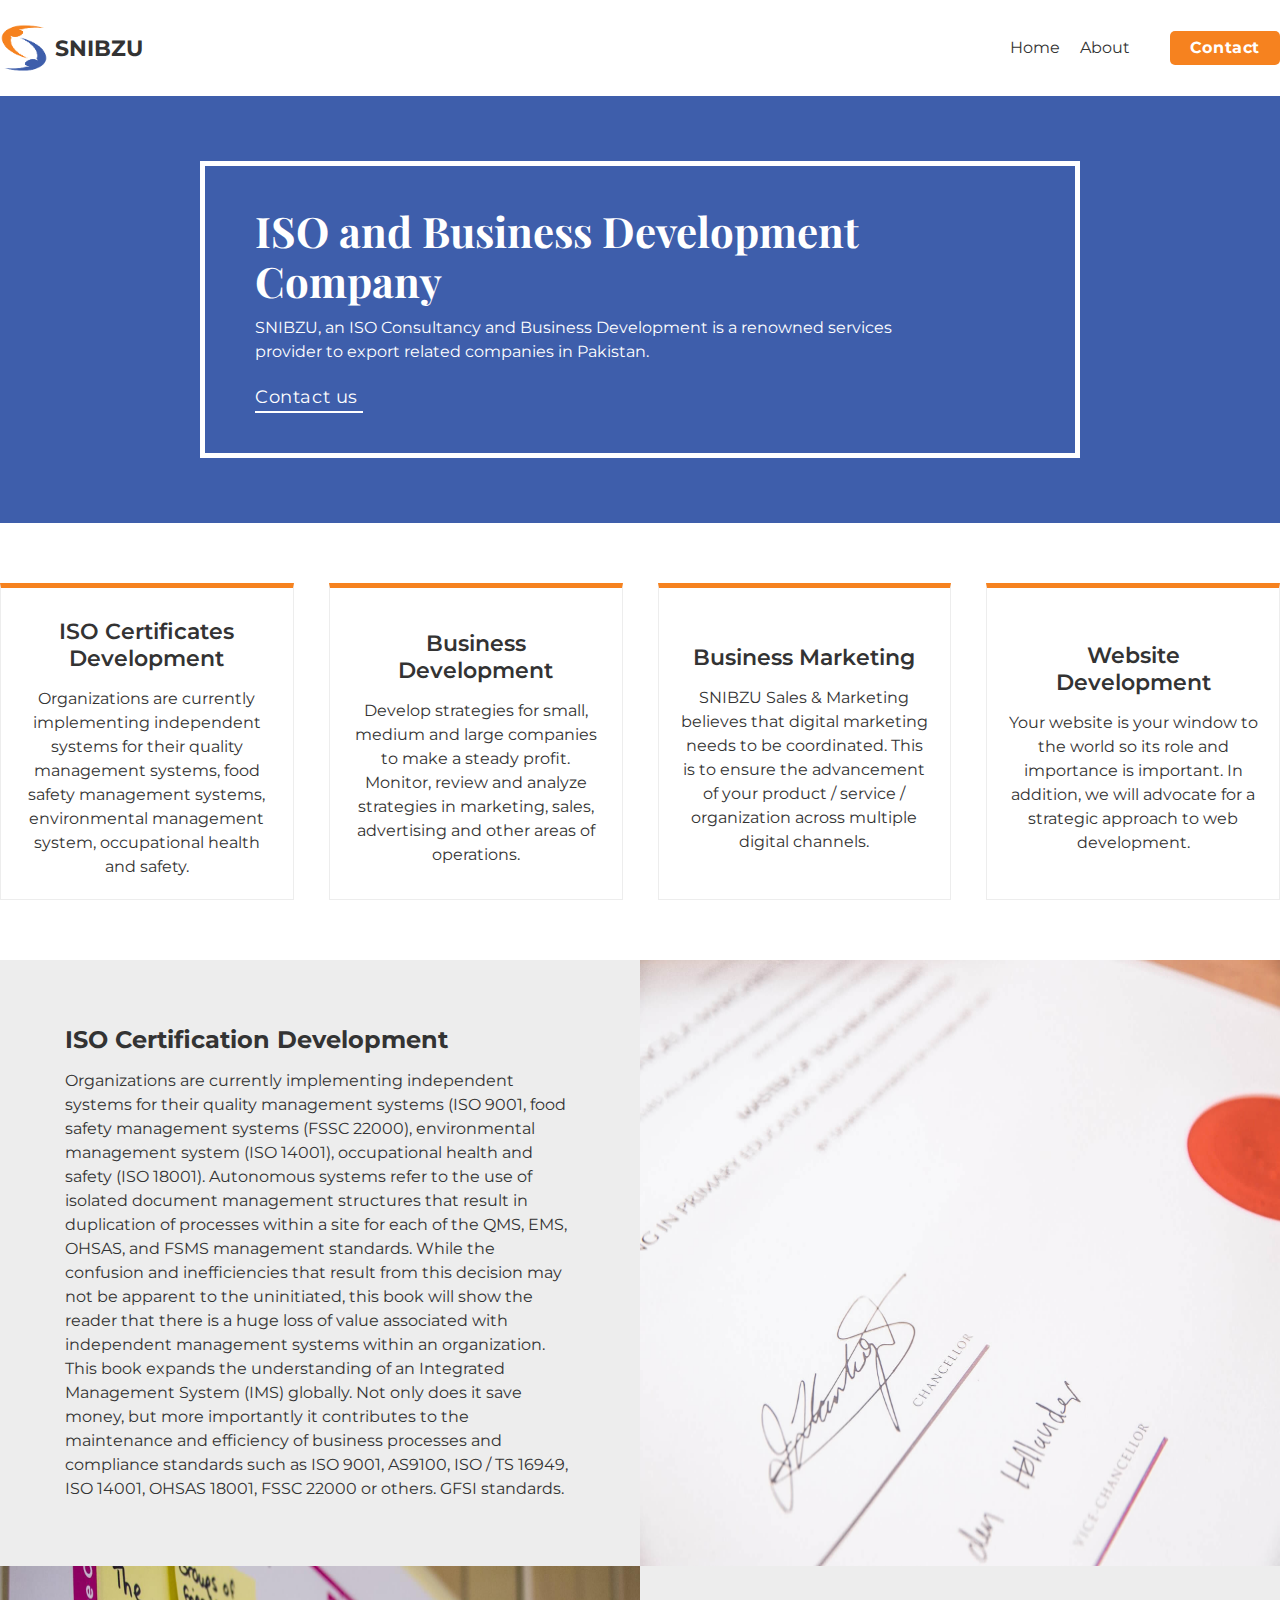
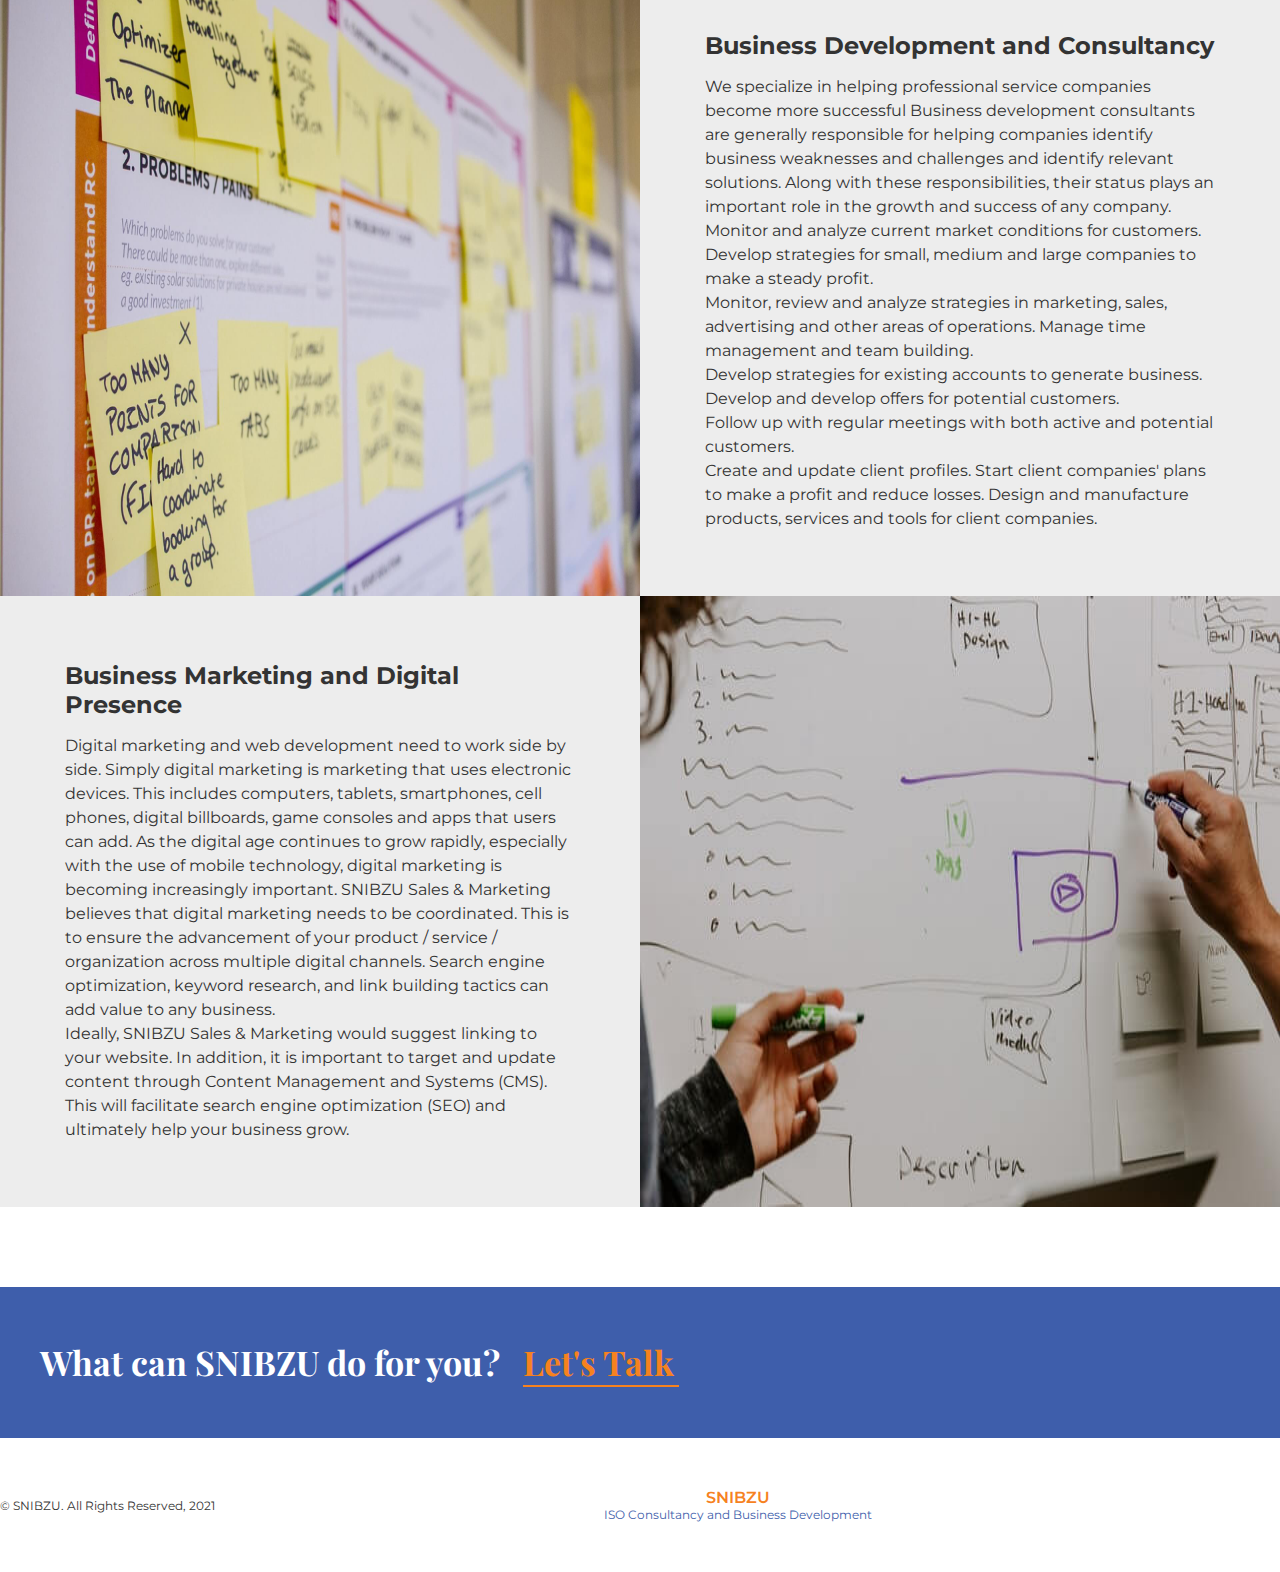
<file: index.html>
<!DOCTYPE html>
<html lang="en">
  <head>
    <meta charset="UTF-8" />
    <meta http-equiv="X-UA-Compatible" content="IE=edge" />
    <meta name="viewport" content="width=device-width, initial-scale=1.0" />
    <title>SNIBZU | ISO Consultancy and Business Development</title>
    <link
      rel="stylesheet"
      href="https://cdnjs.cloudflare.com/ajax/libs/font-awesome/5.15.2/css/all.min.css"
      integrity="sha512-HK5fgLBL+xu6dm/Ii3z4xhlSUyZgTT9tuc/hSrtw6uzJOvgRr2a9jyxxT1ely+B+xFAmJKVSTbpM/CuL7qxO8w=="
      crossorigin="anonymous"
    />
    <link rel="stylesheet" href="css/style.css" />
  </head>
  <body>
    <div class="container">
      <nav class="navbar">
        <a href="index.html" class="navbar__logo"
          ><img src="images/snibzu-logo.png" alt="" /><span>SNIBZU</span>
        </a>
        <ul class="navbar__links">
          <li class="navbar__links--link">
            <a href="index.html">Home</a>
          </li>
          <li class="navbar__links--link"><a href="about.html">About</a></li>
          <li class="navbar__links--link">
            <a href="contact.html" class="btn-main">Contact</a>
          </li>
        </ul>
      </nav>
    </div>
    <div class="container">
      <header class="hero">
        <div class="hero__content">
          <h1 class="hero__content--heading">
            <span>ISO and Business</span><span> Development Company</span>
          </h1>
          <p class="hero__content--desc">
            SNIBZU, an ISO Consultancy and Business Development is a renowned
            services provider to export related companies in Pakistan.
          </p>
          <a href="contact.html" class="btn-text"
            >Contact us<i class="fas fa-long-arrow-alt-right"></i
          ></a>
        </div>
      </header>
    </div>
    <div class="container">
      <section class="services">
        <div class="services__card">
          <i class="fas fa-stamp fa-2x"></i>
          <h2 class="services__card--heading">ISO Certificates Development</h2>
          <p class="services__card--details">
            Organizations are currently implementing independent systems for
            their quality management systems, food safety management systems,
            environmental management system, occupational health and safety.
          </p>
        </div>
        <div class="services__card">
          <i class="fas fa-briefcase fa-2x"></i>
          <h2 class="services__card--heading">Business Development</h2>
          <p class="services__card--details">
            Develop strategies for small, medium and large companies to make a
            steady profit. Monitor, review and analyze strategies in marketing,
            sales, advertising and other areas of operations.
          </p>
        </div>
        <div class="services__card">
          <i class="fas fa-mail-bulk fa-2x"></i>
          <h2 class="services__card--heading">Business Marketing</h2>
          <p class="services__card--details">
            SNIBZU Sales & Marketing believes that digital marketing needs to be
            coordinated. This is to ensure the advancement of your product /
            service / organization across multiple digital channels.
          </p>
        </div>
        <div class="services__card">
          <i class="fas fa-laptop-code fa-2x"></i>
          <h2 class="services__card--heading">Website Development</h2>
          <p class="services__card--details">
            Your website is your window to the world so its role and importance
            is important. In addition, we will advocate for a strategic approach
            to web development.
          </p>
        </div>
      </section>
      <section class="iso">
        <div class="iso__content">
          <h2 class="iso__content--heading">ISO Certification Development</h2>
          <p class="iso__content--details">
            Organizations are currently implementing independent systems for
            their quality management systems (ISO 9001, food safety management
            systems (FSSC 22000), environmental management system (ISO 14001),
            occupational health and safety (ISO 18001). Autonomous systems refer
            to the use of isolated document management structures that result in
            duplication of processes within a site for each of the QMS, EMS,
            OHSAS, and FSMS management standards. While the confusion and
            inefficiencies that result from this decision may not be apparent to
            the uninitiated, this book will show the reader that there is a huge
            loss of value associated with independent management systems within
            an organization. This book expands the understanding of an
            Integrated Management System (IMS) globally. Not only does it save
            money, but more importantly it contributes to the maintenance and
            efficiency of business processes and compliance standards such as
            ISO 9001, AS9100, ISO / TS 16949, ISO 14001, OHSAS 18001, FSSC 22000
            or others. GFSI standards.
          </p>
          <!-- <p class="iso__content--certificates">
            Lorem ipsum, dolor sit amet consectetur adipisicing elit. Quo
            incidunt suscipit deserunt architecto porro minus dignissimos ad
            quis dolore sapiente.
          </p> -->
        </div>
        <div class="iso__image">
          <img src="images/iso-certificate.jpg " alt="" />
        </div>
      </section>
      <section class="business">
        <div class="business__image">
          <img src="images/business-development.jpg " alt="" />
        </div>
        <div class="business__content">
          <h2 class="business__content--heading">
            Business Development and Consultancy
          </h2>
          <p class="business__content--details">
            We specialize in helping professional service companies become more
            successful Business development consultants are generally
            responsible for helping companies identify business weaknesses and
            challenges and identify relevant solutions. Along with these
            responsibilities, their status plays an important role in the growth
            and success of any company. Monitor and analyze current market
            conditions for customers.<br />
            Develop strategies for small, medium and large companies to make a
            steady profit.<br />
            Monitor, review and analyze strategies in marketing, sales,
            advertising and other areas of operations. Manage time management
            and team building.<br />
            Develop strategies for existing accounts to generate business.<br />
            Develop and develop offers for potential customers.<br />
            Follow up with regular meetings with both active and potential
            customers.<br />
            Create and update client profiles. Start client companies' plans to
            make a profit and reduce losses. Design and manufacture products,
            services and tools for client companies.
          </p>
        </div>
      </section>
      <section class="business mobile">
        <div class="business__content">
          <h2 class="business__content--heading">
            Business Development and Consultancy
          </h2>
          <p class="business__content--details">
            We specialize in helping professional service companies become more
            successful Business development consultants are generally
            responsible for helping companies identify business weaknesses and
            challenges and identify relevant solutions. Along with these
            responsibilities, their status plays an important role in the growth
            and success of any company. Monitor and analyze current market
            conditions for customers.<br />
            Develop strategies for small, medium and large companies to make a
            steady profit.<br />
            Monitor, review and analyze strategies in marketing, sales,
            advertising and other areas of operations.<br />
            Manage time management and team building.<br />
            Develop strategies for existing accounts to generate business.<br />
            Develop and develop offers for potential customers.<br />
            Follow up with regular meetings with both active and potential
            customers.<br />
            Create and update client profiles.<br />
            Start client companies' plans to make a profit and reduce losses.<br />
            Design and manufacture products, services and tools for client
            companies.<br />
          </p>
        </div>
        <div class="business__image">
          <img src="images/business-development.jfif " alt="" />
        </div>
      </section>
      <section class="marketing">
        <div class="marketing__content">
          <h2 class="marketing__content--heading">
            Business Marketing and Digital Presence
          </h2>
          <p class="marketing__content--details">
            Digital marketing and web development need to work side by side.
            Simply digital marketing is marketing that uses electronic devices.
            This includes computers, tablets, smartphones, cell phones, digital
            billboards, game consoles and apps that users can add. As the
            digital age continues to grow rapidly, especially with the use of
            mobile technology, digital marketing is becoming increasingly
            important. SNIBZU Sales & Marketing believes that digital marketing
            needs to be coordinated. This is to ensure the advancement of your
            product / service / organization across multiple digital channels.
            Search engine optimization, keyword research, and link building
            tactics can add value to any business.
            <br />
            Ideally, SNIBZU Sales & Marketing would suggest linking to your
            website. In addition, it is important to target and update content
            through Content Management and Systems (CMS). This will facilitate
            search engine optimization (SEO) and ultimately help your business
            grow.
          </p>
        </div>
        <div class="marketing__image">
          <img src="images/marketing-development.jpg " alt="" />
        </div>
      </section>
      <section class="snibzu">
        <h2 class="snibzu__cta">
          What can SNIBZU do for you?
          <a href="contact.html"
            >Let's Talk<i class="fas fa-long-arrow-alt-right"></i
          ></a>
        </h2>
      </section>
    </div>
    <div class="container">
      <footer>
        <p class="copyright">&copy; SNIBZU. All Rights Reserved, 2021</p>
        <div class="snibzu-name">
          <p class="name">SNIBZU</p>
          <p class="slogan">ISO Consultancy and Business Development</p>
        </div>
        <div class="social">
          <a href=""><i class="fab fa-facebook-square fa-2x"></i></a>
          <a href=""><i class="fab fa-linkedin fa-2x"></i></a>
          <a href=""><i class="fab fa-twitter-square fa-2x"></i></a>
        </div>
      </footer>
    </div>

    <!-- GSAP Script Tag -->
    <script src="https://s3-us-west-2.amazonaws.com/s.cdpn.io/16327/gsap-latest-beta.min.js"></script>
    <script src="https://s3-us-west-2.amazonaws.com/s.cdpn.io/16327/ScrollTrigger.min.js"></script>
    <script src="app.js"></script>
  </body>
</html>
</file>
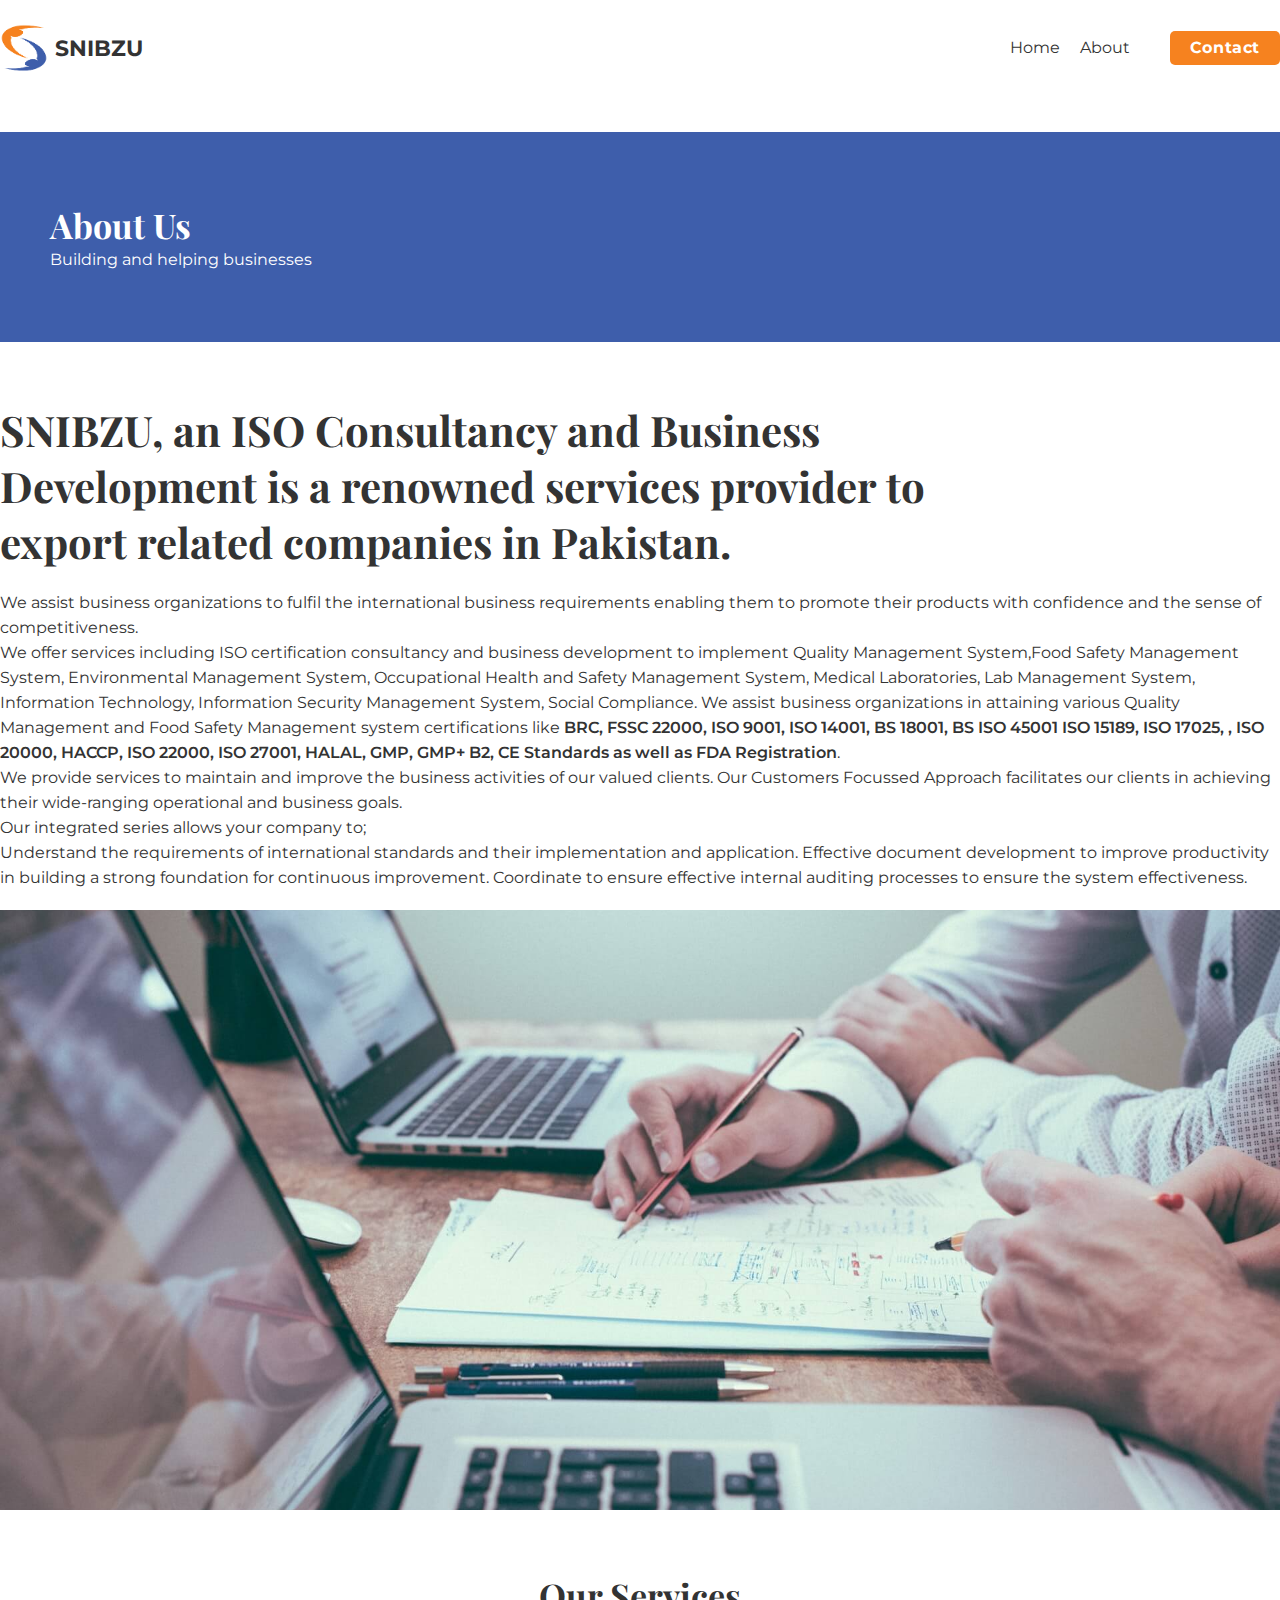
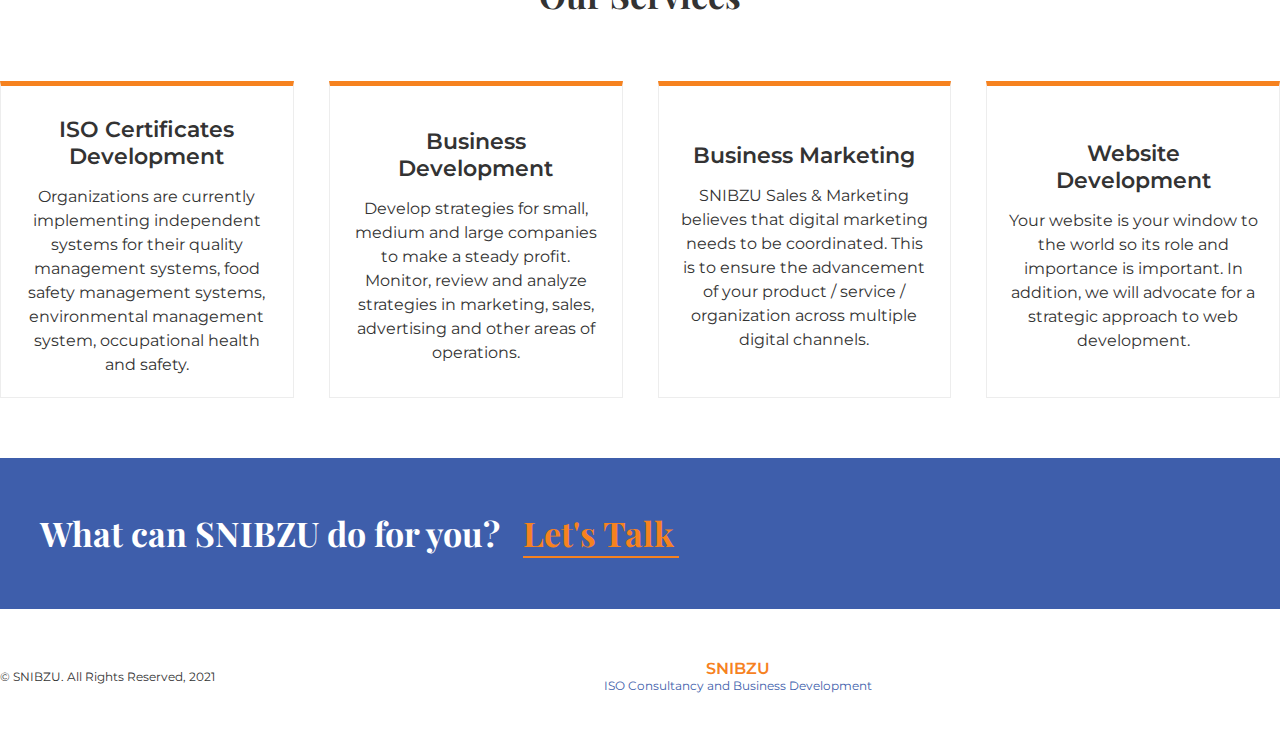
<file: about.html>
<!DOCTYPE html>
<html lang="en">
  <head>
    <meta charset="UTF-8" />
    <meta http-equiv="X-UA-Compatible" content="IE=edge" />
    <meta name="viewport" content="width=device-width, initial-scale=1.0" />
    <title>SNIBZU | ISO Consultancy and Business Development</title>
    <link
      rel="stylesheet"
      href="https://cdnjs.cloudflare.com/ajax/libs/font-awesome/5.15.2/css/all.min.css"
      integrity="sha512-HK5fgLBL+xu6dm/Ii3z4xhlSUyZgTT9tuc/hSrtw6uzJOvgRr2a9jyxxT1ely+B+xFAmJKVSTbpM/CuL7qxO8w=="
      crossorigin="anonymous"
    />
    <link rel="stylesheet" href="css/style.css" />
  </head>
  <body>
    <div class="container">
      <nav class="navbar">
        <a href="index.html" class="navbar__logo"
          ><img src="images/snibzu-logo.png" alt="" /><span>SNIBZU</span>
        </a>
        <ul class="navbar__links">
          <li class="navbar__links--link"><a href="index.html">Home</a></li>
          <li class="navbar__links--link"><a href="about.html">About</a></li>
          <li class="navbar__links--link">
            <a href="contact.html" class="btn-main">Contact</a>
          </li>
        </ul>
      </nav>
    </div>
    <div class="container">
      <header class="about-us">
        <h2 class="about-us__heading">About Us</h2>
        <p class="about-us__slogan">
          Building and helping businesses
        </p>
      </header>
    </div>
    <div class="container">
      <section class="about">
        <h1 class="about__heading">
          SNIBZU, an ISO Consultancy and Business Development is a renowned
          services provider to export related companies in Pakistan.
        </h1>
        <p class="about__details">
          We assist business organizations to fulfil the international business requirements enabling them to promote their products with confidence and the sense of competitiveness. </br>

          We offer services including ISO certification consultancy and business development to implement Quality Management System,Food Safety Management System, Environmental Management System, Occupational Health and Safety Management System, Medical Laboratories, Lab Management System, Information Technology, Information Security Management System, Social Compliance. We assist business organizations in attaining various Quality Management and Food Safety Management system certifications like <span>BRC, FSSC 22000, ISO 9001, ISO 14001, BS 18001, BS ISO 45001 ISO 15189, ISO 17025, , ISO 20000, HACCP, ISO 22000, ISO 27001, HALAL, GMP, GMP+ B2, CE Standards as well as FDA Registration</span>. </br>
          
          We provide services to maintain and improve the business activities of our valued clients. Our Customers Focussed Approach facilitates our clients in achieving their wide-ranging operational and business goals. </br>
          
          Our integrated series allows your company to;</br>
          
          Understand the requirements of international standards and their implementation and application.
          
          Effective document development to improve productivity in building a strong foundation for continuous improvement.
          
          Coordinate to ensure effective internal auditing processes to ensure the system effectiveness.
          
        </p>
        <img src="images/about-bg.jfif" alt="" class="about__image" />
      </section>
      <h2 class="our-services">Our Services</h2>
      <section class="services">
        <div class="services__card">
          <i class="fas fa-stamp fa-2x"></i>
          <h2 class="services__card--heading">ISO Certificates Development</h2>
          <p class="services__card--details">
            Organizations are currently implementing independent systems for
            their quality management systems, food safety management systems,
            environmental management system, occupational health and safety.
          </p>
        </div>
        <div class="services__card">
          <i class="fas fa-briefcase fa-2x"></i>
          <h2 class="services__card--heading">Business Development</h2>
          <p class="services__card--details">
            Develop strategies for small, medium and large companies to make a
            steady profit. Monitor, review and analyze strategies in marketing,
            sales, advertising and other areas of operations.
          </p>
        </div>
        <div class="services__card">
          <i class="fas fa-mail-bulk fa-2x"></i>
          <h2 class="services__card--heading">Business Marketing</h2>
          <p class="services__card--details">
            SNIBZU Sales & Marketing believes that digital marketing needs to be
            coordinated. This is to ensure the advancement of your product /
            service / organization across multiple digital channels.
          </p>
        </div>
        <div class="services__card">
          <i class="fas fa-laptop-code fa-2x"></i>
          <h2 class="services__card--heading">Website Development</h2>
          <p class="services__card--details">
            Your website is your window to the world so its role and importance
            is important. In addition, we will advocate for a strategic approach
            to web development.
          </p>
        </div>
      </section>

      <section class="snibzu">
        <h2 class="snibzu__cta">
          What can SNIBZU do for you?
          <a href="contact.html"
            >Let's Talk<i class="fas fa-long-arrow-alt-right"></i
          ></a>
        </h2>
      </section>
    </div>

    <div class="container">
      <footer>
        <p class="copyright">&copy; SNIBZU. All Rights Reserved, 2021</p>
        <div class="snibzu-name">
          <p class="name">SNIBZU</p>
          <p class="slogan">ISO Consultancy and Business Development</p>
        </div>
        <div class="social">
          <a href=""><i class="fab fa-facebook-square fa-2x"></i></a>
          <a href=""><i class="fab fa-linkedin fa-2x"></i></a>
          <a href=""><i class="fab fa-twitter-square fa-2x"></i></a>
        </div>
      </footer>
    </div>
  </body>
</html>
</file>
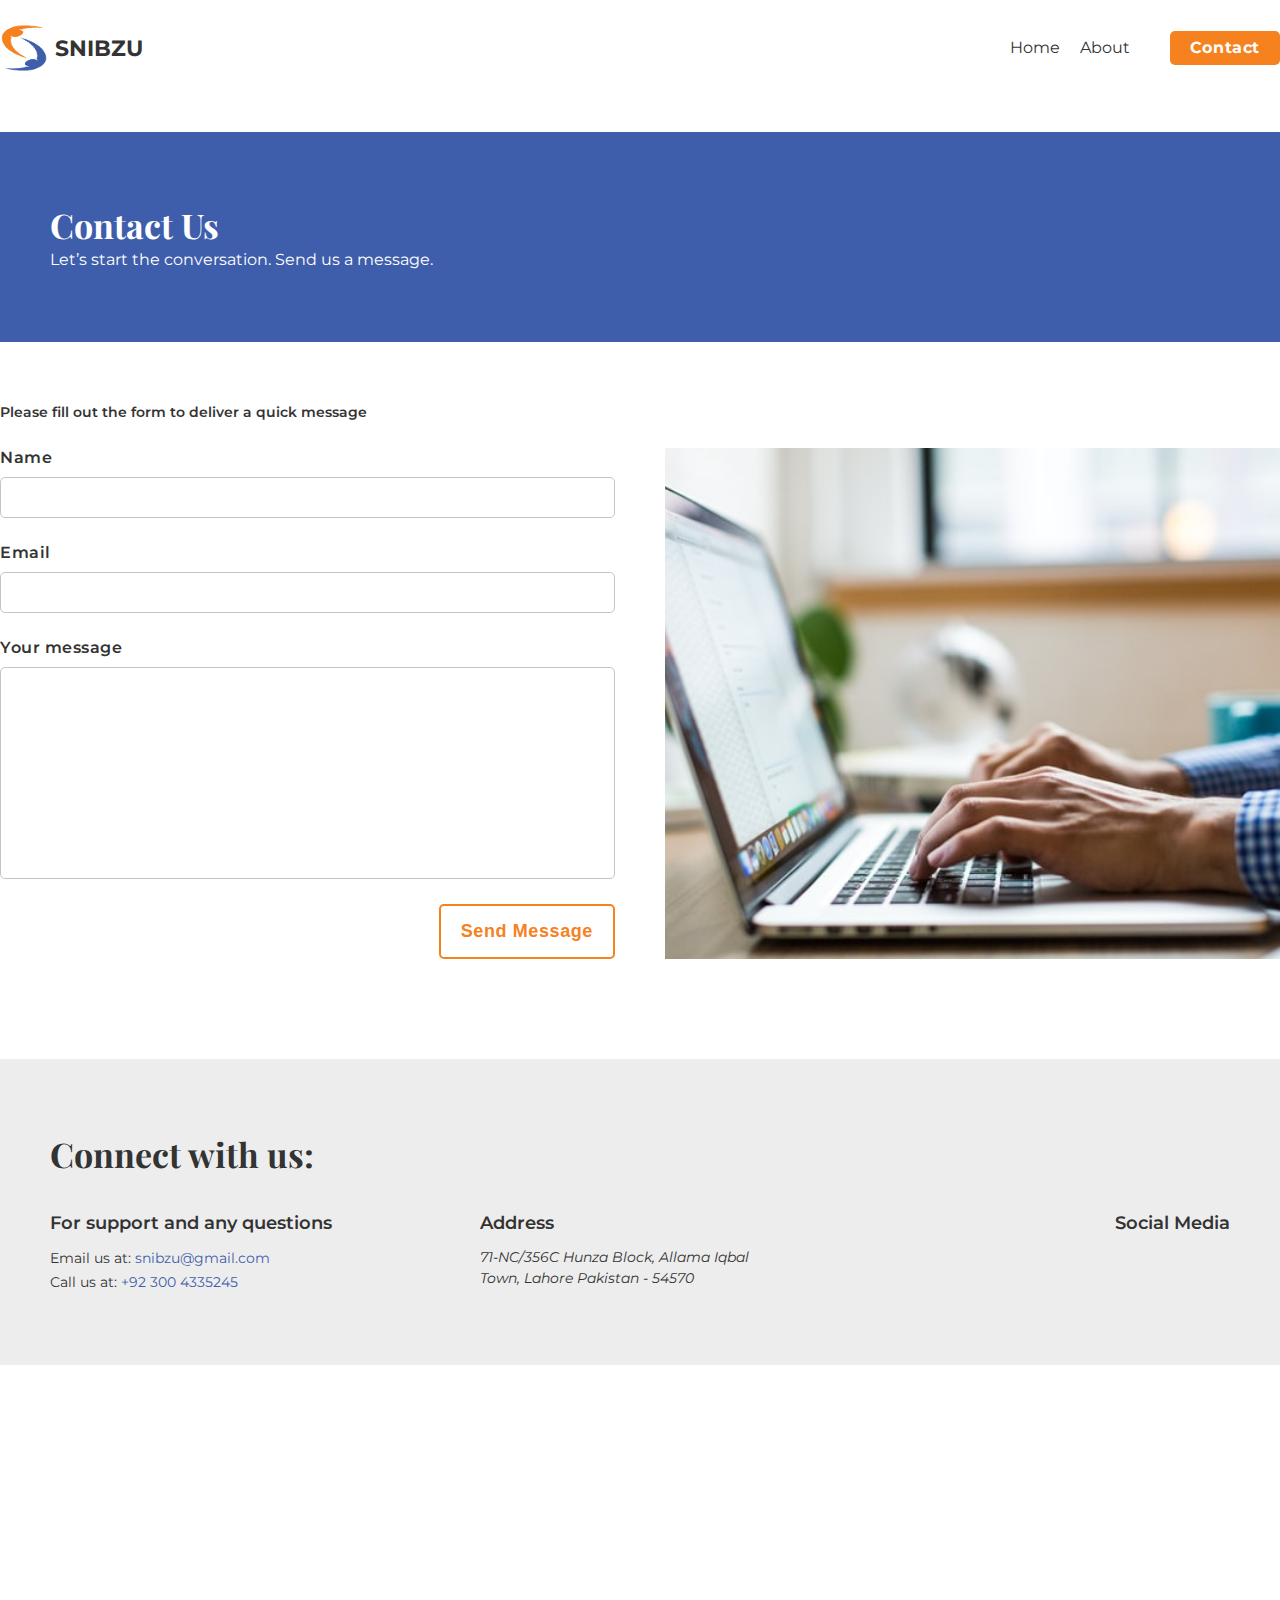
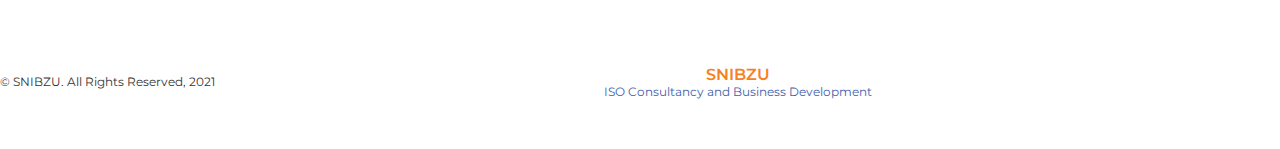
<file: contact.html>
<!DOCTYPE html>
<html lang="en">
  <head>
    <meta charset="UTF-8" />
    <meta http-equiv="X-UA-Compatible" content="IE=edge" />
    <meta name="viewport" content="width=device-width, initial-scale=1.0" />
    <title>SNIBZU | ISO Consultancy and Business Development</title>
    <link
      rel="stylesheet"
      href="https://cdnjs.cloudflare.com/ajax/libs/font-awesome/5.15.2/css/all.min.css"
      integrity="sha512-HK5fgLBL+xu6dm/Ii3z4xhlSUyZgTT9tuc/hSrtw6uzJOvgRr2a9jyxxT1ely+B+xFAmJKVSTbpM/CuL7qxO8w=="
      crossorigin="anonymous"
    />
    <link rel="stylesheet" href="css/style.min.css" />
  </head>
  <body>
    <div class="container">
      <nav class="navbar">
        <a href="index.html" class="navbar__logo"
          ><img src="images/snibzu-logo.png" alt="" /><span>SNIBZU</span>
        </a>
        <ul class="navbar__links">
          <li class="navbar__links--link"><a href="index.html">Home</a></li>
          <li class="navbar__links--link"><a href="about.html">About</a></li>
          <li class="navbar__links--link">
            <a href="contact.html" class="btn-main">Contact</a>
          </li>
        </ul>
      </nav>
    </div>
    <div class="container">
      <header class="contact-us">
        <h2 class="contact-us__heading">Contact Us</h2>
        <p class="contact-us__slogan">
          Let’s start the conversation. Send us a message.
        </p>
      </header>
    </div>
    <div class="container">
      <p class="send-message">
        Please fill out the form to deliver a quick message
      </p>
      <section class="form">
        <div class="form__container">
          <form action="https://formspree.io/f/xnqlvrdr" method="POST">
            <div class="name">
              <label for="name">Name</label>
              <input type="text" name="name" id="name" />
            </div>
            <div class="email">
              <label for="email">Email</label>
              <input type="email" name="email" id="email" />
            </div>
            <div class="message">
              <label for="message">Your message</label>
              <textarea
                name="message"
                id="message"
                cols="30"
                rows="10"
              ></textarea>
            </div>
            <button type="submit" class="btn-secondary">Send Message</button>
          </form>
        </div>
        <div class="form__image">
          <img src="images/contact-image.jfif" alt="" />
        </div>
      </section>
      <section class="connect">
        <h2 class="connect__heading">Connect with us:</h2>
        <div class="connect__content">
          <div class="connect__content--details">
            <h3>For support and any questions</h3>
            <p class="email-us">
              Email us at:
              <a href="mailto:snibzu@gmail.com">snibzu@gmail.com</a>
            </p>
            <p class="call-us">
              Call us at: <a href="tel:+923004335245">+92 300 4335245</a>
            </p>
          </div>
          <div class="connect__content--address">
            <h3>Address</h3>
            <address>
              71-NC/356C Hunza Block, Allama Iqbal Town, Lahore Pakistan - 54570
            </address>
          </div>
          <div class="media">
            <h3>Social Media</h3>
            <div class="media__social">
              <a href=""><i class="fab fa-facebook-square fa-2x"></i></a>
              <a href=""><i class="fab fa-linkedin fa-2x"></i></a>
              <a href=""><i class="fab fa-twitter-square fa-2x"></i></a>
            </div>
          </div>
        </div>
      </section>
    </div>
    <div class="container">
      <footer>
        <p class="copyright">&copy; SNIBZU. All Rights Reserved, 2021</p>
        <div class="snibzu-name">
          <p class="name">SNIBZU</p>
          <p class="slogan">ISO Consultancy and Business Development</p>
        </div>
        <div class="social">
          <a href=""><i class="fab fa-facebook-square fa-2x"></i></a>
          <a href=""><i class="fab fa-linkedin fa-2x"></i></a>
          <a href=""><i class="fab fa-twitter-square fa-2x"></i></a>
        </div>
      </footer>
    </div>
  </body>
</html>
</file>
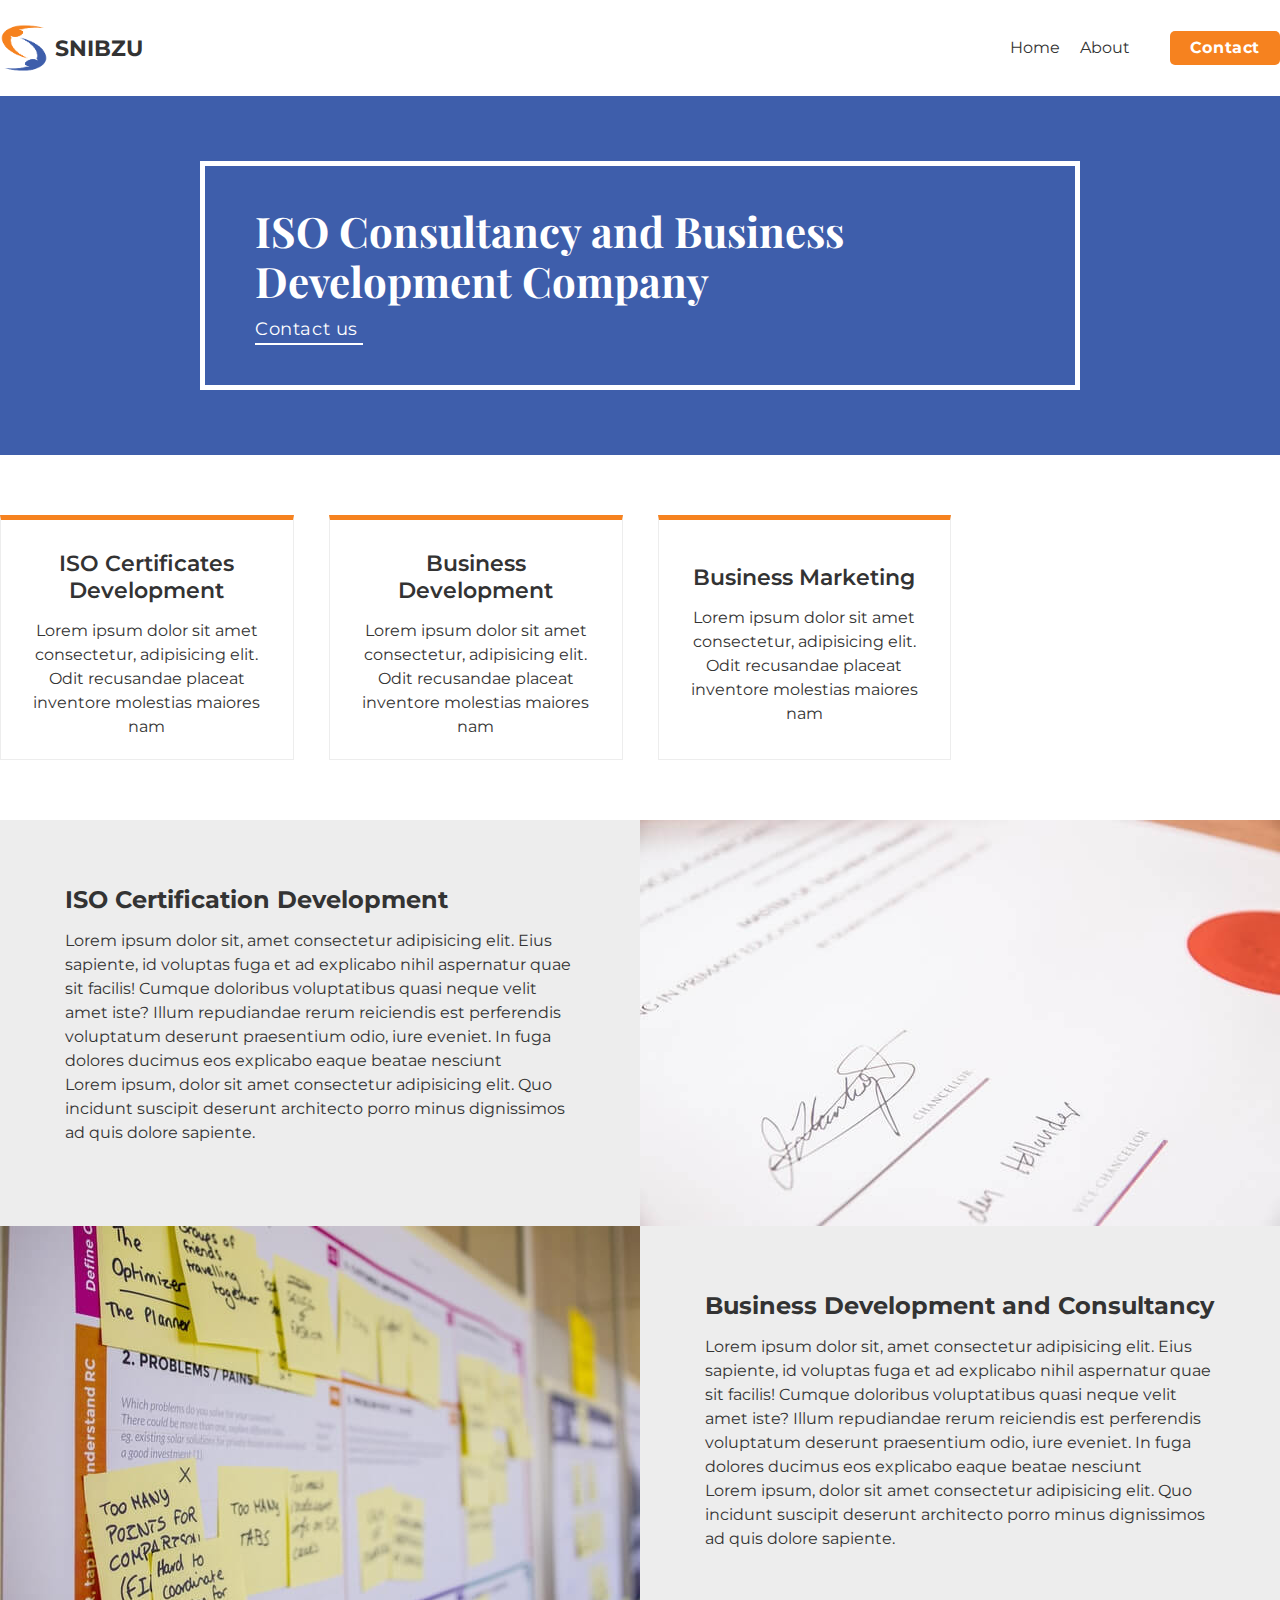
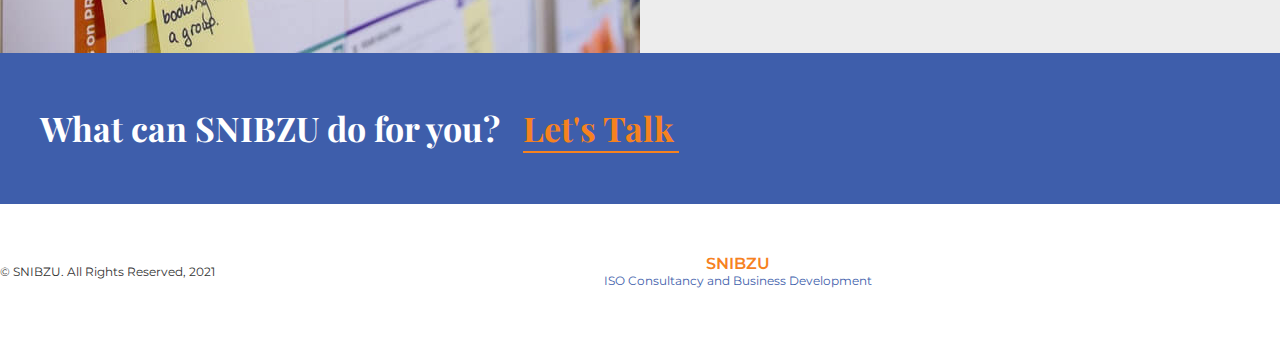
<file: home.html>
<!DOCTYPE html>
<html lang="en">
  <head>
    <meta charset="UTF-8" />
    <meta http-equiv="X-UA-Compatible" content="IE=edge" />
    <meta name="viewport" content="width=device-width, initial-scale=1.0" />
    <title>SNIBZU | ISO Consultancy and Business Development</title>
    <link
      rel="stylesheet"
      href="https://cdnjs.cloudflare.com/ajax/libs/font-awesome/5.15.2/css/all.min.css"
      integrity="sha512-HK5fgLBL+xu6dm/Ii3z4xhlSUyZgTT9tuc/hSrtw6uzJOvgRr2a9jyxxT1ely+B+xFAmJKVSTbpM/CuL7qxO8w=="
      crossorigin="anonymous"
    />
    <link rel="stylesheet" href="css/style.css" />
  </head>
  <body>
    <div class="container">
      <nav class="navbar">
        <a href="home.html" class="navbar__logo"
          ><img src="images/snibzu-logo.png" alt="" /><span>SNIBZU</span>
        </a>
        <ul class="navbar__links">
          <li class="navbar__links--link"><a href="home.html">Home</a></li>
          <li class="navbar__links--link"><a href="about.html">About</a></li>
          <li class="navbar__links--link">
            <a href="contact.html" class="btn-main">Contact</a>
          </li>
        </ul>
      </nav>
    </div>
    <div class="container">
      <header class="hero">
        <div class="hero__content">
          <h1 class="hero__content--heading">
            ISO Consultancy and Business Development Company
          </h1>
          <a href="contact.html" class="btn-text"
            >Contact us<i class="fas fa-long-arrow-alt-right"></i
          ></a>
        </div>
      </header>
    </div>
    <div class="container">
      <section class="services">
        <div class="services__card">
          <i class="fas fa-stamp fa-2x"></i>
          <h2 class="services__card--heading">ISO Certificates Development</h2>
          <p class="services__card--details">
            Lorem ipsum dolor sit amet consectetur, adipisicing elit. Odit
            recusandae placeat inventore molestias maiores nam
          </p>
        </div>
        <div class="services__card">
          <i class="fas fa-briefcase fa-2x"></i>
          <h2 class="services__card--heading">Business Development</h2>
          <p class="services__card--details">
            Lorem ipsum dolor sit amet consectetur, adipisicing elit. Odit
            recusandae placeat inventore molestias maiores nam
          </p>
        </div>
        <div class="services__card">
          <i class="fas fa-mail-bulk fa-2x"></i>
          <h2 class="services__card--heading">Business Marketing</h2>
          <p class="services__card--details">
            Lorem ipsum dolor sit amet consectetur, adipisicing elit. Odit
            recusandae placeat inventore molestias maiores nam
          </p>
        </div>
      </section>
      <section class="iso">
        <div class="iso__content">
          <h2 class="iso__content--heading">ISO Certification Development</h2>
          <p class="iso__content--details">
            Lorem ipsum dolor sit, amet consectetur adipisicing elit. Eius
            sapiente, id voluptas fuga et ad explicabo nihil aspernatur quae sit
            facilis! Cumque doloribus voluptatibus quasi neque velit amet iste?
            Illum repudiandae rerum reiciendis est perferendis voluptatum
            deserunt praesentium odio, iure eveniet. In fuga dolores ducimus eos
            explicabo eaque beatae nesciunt
          </p>
          <p class="iso__content--certificates">
            Lorem ipsum, dolor sit amet consectetur adipisicing elit. Quo
            incidunt suscipit deserunt architecto porro minus dignissimos ad
            quis dolore sapiente.
          </p>
        </div>
        <div class="iso__image">
          <img src="images/iso-certificate.jfif " alt="" />
        </div>
      </section>
      <section class="business">
        <div class="business__image">
          <img src="images/business-development.jfif " alt="" />
        </div>
        <div class="business__content">
          <h2 class="business__content--heading">
            Business Development and Consultancy
          </h2>
          <p class="business__content--details">
            Lorem ipsum dolor sit, amet consectetur adipisicing elit. Eius
            sapiente, id voluptas fuga et ad explicabo nihil aspernatur quae sit
            facilis! Cumque doloribus voluptatibus quasi neque velit amet iste?
            Illum repudiandae rerum reiciendis est perferendis voluptatum
            deserunt praesentium odio, iure eveniet. In fuga dolores ducimus eos
            explicabo eaque beatae nesciunt
          </p>
          <p class="business__content--certificates">
            Lorem ipsum, dolor sit amet consectetur adipisicing elit. Quo
            incidunt suscipit deserunt architecto porro minus dignissimos ad
            quis dolore sapiente.
          </p>
        </div>
      </section>
      <section class="snibzu">
        <h2 class="snibzu__cta">
          What can SNIBZU do for you?
          <a href="contact.html"
            >Let's Talk<i class="fas fa-long-arrow-alt-right"></i
          ></a>
        </h2>
      </section>
    </div>
    <div class="container">
      <footer>
        <p class="copyright">&copy; SNIBZU. All Rights Reserved, 2021</p>
        <div class="snibzu-name">
          <p class="name">SNIBZU</p>
          <p class="slogan">ISO Consultancy and Business Development</p>
        </div>
        <div class="social">
          <a href=""><i class="fab fa-facebook-square fa-2x"></i></a>
          <a href=""><i class="fab fa-linkedin fa-2x"></i></a>
          <a href=""><i class="fab fa-twitter-square fa-2x"></i></a>
        </div>
      </footer>
    </div>
  </body>
</html>
</file>
<file: css/style.css>
@import url("https://fonts.googleapis.com/css2?family=Montserrat:wght@300;400;500;600;700;800&display=swap");
@import url("https://fonts.googleapis.com/css2?family=Playfair+Display:wght@400;500;600;700&display=swap");
* {
  -webkit-box-sizing: border-box;
          box-sizing: border-box;
  margin: 0;
  padding: 0;
}

html {
  font-size: 62.5%;
}

body {
  font-size: 1.6rem;
  font-family: "Montserrat", sans-serif;
  font-weight: 400;
  color: #333;
  background-color: #fff;
  line-height: 1.5;
}

@media screen and (max-width: 61.25em) {
  body {
    padding: 0 1.5rem;
  }
}

ul {
  list-style: none;
}

a {
  text-decoration: none;
}

img {
  display: block;
}

.btn-main {
  padding: 0.5rem 2rem;
  background-color: #f6821f;
  color: #fff;
  font-weight: 700;
  font-size: 1.6rem;
  border-radius: 5px;
  letter-spacing: 0.6px;
  -webkit-transition: all 0.3s ease;
  transition: all 0.3s ease;
  display: block;
}

@media screen and (max-width: 48em) {
  .btn-main {
    padding: 0.3rem 1.5rem;
    font-size: 1.4rem;
  }
}

@media screen and (max-width: 29.25em) {
  .btn-main {
    padding: 0.2rem 1rem;
    font-size: 1.2rem;
  }
}

.btn-main:hover {
  -webkit-transform: translateY(-3px);
          transform: translateY(-3px);
  -webkit-box-shadow: 0px 1px 1px rgba(51, 51, 51, 0.6);
          box-shadow: 0px 1px 1px rgba(51, 51, 51, 0.6);
}

.btn-main:active {
  -webkit-transform: translateY(0px);
          transform: translateY(0px);
  -webkit-box-shadow: 0px 0px 0px rgba(51, 51, 51, 0.6);
          box-shadow: 0px 0px 0px rgba(51, 51, 51, 0.6);
}

.btn-secondary {
  padding: 1.5rem 2rem;
  outline: none;
  border: 0;
  background-color: #fff;
  border: 2px solid #f6821f;
  border-radius: 5px;
  font-weight: 700;
  font-size: 1.8rem;
  color: #f6821f;
  cursor: pointer;
  float: right;
  letter-spacing: 0.6px;
  -webkit-transition: all 0.3s ease;
  transition: all 0.3s ease;
}

@media screen and (max-width: 48em) {
  .btn-secondary {
    padding: 1.25rem 1.5rem;
    font-size: 1.6rem;
  }
}

@media screen and (max-width: 29.25em) {
  .btn-secondary {
    padding: 0.75rem 1rem;
    font-size: 1.4rem;
  }
}

.btn-secondary:hover {
  background-color: #f6821f;
  border: 2px solid #f6821f;
  color: #fff;
}

.btn-text {
  font-size: 1.8rem;
  color: #fff;
  font-weight: 400;
  border-bottom: 2px solid #fff;
  letter-spacing: 0.6px;
  display: inline-block;
  -webkit-transition: all 0.3s ease;
  transition: all 0.3s ease;
}

@media screen and (max-width: 48em) {
  .btn-text {
    font-size: 1.6rem;
  }
}

@media screen and (max-width: 29.25em) {
  .btn-text {
    font-size: 1.4rem;
  }
}

.btn-text .fas {
  margin-left: 5px;
}

.btn-text:hover {
  color: #f6821f;
  border-bottom: 2px solid #f6821f;
}

.container {
  max-width: 144rem;
  margin: 0 auto;
}

.navbar {
  display: -webkit-box;
  display: -ms-flexbox;
  display: flex;
  -webkit-box-align: center;
      -ms-flex-align: center;
          align-items: center;
  -webkit-box-pack: justify;
      -ms-flex-pack: justify;
          justify-content: space-between;
  margin: 2.4rem 0;
}

@media screen and (max-width: 48em) {
  .navbar {
    margin: 2rem 0;
  }
}

.navbar__logo {
  display: -webkit-box;
  display: -ms-flexbox;
  display: flex;
  -webkit-box-align: center;
      -ms-flex-align: center;
          align-items: center;
  -webkit-box-pack: center;
      -ms-flex-pack: center;
          justify-content: center;
}

.navbar__logo img {
  width: 4.8rem;
  height: 4.8rem;
  margin-right: 0.7rem;
}

@media screen and (max-width: 48em) {
  .navbar__logo img {
    width: 4.4rem;
    height: 4.4rem;
  }
}

@media screen and (max-width: 29.25em) {
  .navbar__logo img {
    width: 3rem;
    height: 3rem;
  }
}

.navbar__logo span {
  font-weight: 700;
  font-size: 2.2rem;
  color: #333;
}

@media screen and (max-width: 48em) {
  .navbar__logo span {
    font-size: 2rem;
  }
}

@media screen and (max-width: 29.25em) {
  .navbar__logo span {
    font-size: 1.6rem;
  }
}

.navbar__links {
  display: -webkit-box;
  display: -ms-flexbox;
  display: flex;
  -webkit-box-align: center;
      -ms-flex-align: center;
          align-items: center;
}

.navbar__links--link:not(:last-child) {
  margin-right: 2rem;
  font-size: 1.6rem;
  font-weight: 400;
}

@media screen and (max-width: 48em) {
  .navbar__links--link:not(:last-child) {
    font-size: 1.4rem;
    margin-right: 1.6rem;
  }
}

@media screen and (max-width: 29.25em) {
  .navbar__links--link:not(:last-child) {
    font-size: 1.4rem;
    margin-right: 0.8rem;
  }
}

.navbar__links--link:not(:last-child) a {
  color: #333;
  -webkit-transition: all 0.3s ease;
  transition: all 0.3s ease;
}

.navbar__links--link:not(:last-child) a:hover {
  border-bottom: 1px solid #f6821f;
  color: #f6821f;
}

.navbar__links--link:last-child {
  margin-left: 2rem;
}

@media screen and (max-width: 48em) {
  .navbar__links--link:last-child {
    margin-left: 1rem;
  }
}

@media screen and (max-width: 29.25em) {
  .navbar__links--link:last-child {
    margin-left: 0.4rem;
  }
}

.hero {
  background-color: #3e5eab;
  padding: 6.5rem 20rem;
  color: #fff;
  margin-bottom: 6rem;
}

@media screen and (max-width: 61.25em) {
  .hero {
    padding: 5.5rem 17.5rem;
  }
}

@media screen and (max-width: 48em) {
  .hero {
    padding: 3.5rem 12.5rem;
    margin-bottom: 4rem;
  }
}

@media screen and (max-width: 29.25em) {
  .hero {
    height: 80vh;
    padding: 2rem 3.5rem;
    display: -webkit-box;
    display: -ms-flexbox;
    display: flex;
    -webkit-box-align: center;
        -ms-flex-align: center;
            align-items: center;
  }
}

.hero__content {
  padding: 4rem 5rem;
  border: 5px solid #fff;
}

@media screen and (max-width: 61.25em) {
  .hero__content {
    padding: 3.5rem 4.5rem;
  }
}

@media screen and (max-width: 48em) {
  .hero__content {
    padding: 2.5rem 3.5rem;
  }
}

@media screen and (max-width: 29.25em) {
  .hero__content {
    padding: 2rem 3rem;
  }
}

.hero__content--heading {
  font-family: "Playfair Display", serif;
  line-height: 50px;
  width: 85%;
  margin-bottom: 1rem;
  font-size: 4.2rem;
}

@media screen and (max-width: 61.25em) {
  .hero__content--heading {
    font-size: 4rem;
  }
}

@media screen and (max-width: 48em) {
  .hero__content--heading {
    font-size: 3rem;
    line-height: 35px;
    margin-bottom: 1.5rem;
    width: 90%;
  }
}

@media screen and (max-width: 29.25em) {
  .hero__content--heading {
    font-size: 2.2rem;
    line-height: 30px;
    margin-bottom: 1.25rem;
    width: 100%;
  }
}

.hero__content--desc {
  font-family: "Montserrat", sans-serif;
  width: 85%;
  margin-bottom: 2rem;
  font-size: 1.6rem;
}

.services {
  display: -ms-grid;
  display: grid;
  -ms-grid-columns: (1fr)[4];
      grid-template-columns: repeat(4, 1fr);
  gap: 3.5rem;
  margin-bottom: 6rem;
}

@media screen and (max-width: 61.25em) {
  .services {
    gap: 2.5rem;
    -ms-grid-columns: 1fr 1fr;
        grid-template-columns: 1fr 1fr;
  }
}

@media screen and (max-width: 48em) {
  .services {
    margin-bottom: 4rem;
    gap: 2rem;
    -ms-grid-columns: 1fr;
        grid-template-columns: 1fr;
  }
}

@media screen and (max-width: 29.25em) {
  .services {
    gap: 1.5rem;
  }
}

.services__card {
  display: -webkit-box;
  display: -ms-flexbox;
  display: flex;
  -webkit-box-orient: vertical;
  -webkit-box-direction: normal;
      -ms-flex-direction: column;
          flex-direction: column;
  -webkit-box-pack: center;
      -ms-flex-pack: center;
          justify-content: center;
  -webkit-box-align: center;
      -ms-flex-align: center;
          align-items: center;
  text-align: center;
  padding: 2rem;
  border: 1px solid #ededed;
  border-top: #f6821f 5px solid;
}

@media screen and (max-width: 61.25em) {
  .services__card {
    padding: 1.5rem;
  }
}

@media screen and (max-width: 48em) {
  .services__card {
    padding: 1rem;
  }
}

@media screen and (max-width: 29.25em) {
  .services__card {
    padding: 1rem;
  }
}

.services__card .fas {
  color: #3e5eab;
  margin-bottom: 1rem;
}

.services__card--heading {
  line-height: normal;
  font-weight: 600;
  font-size: 2.2rem;
  margin-bottom: 1.5rem;
}

@media screen and (max-width: 48em) {
  .services__card--heading {
    font-size: 2rem;
    margin-bottom: 1.25rem;
  }
}

@media screen and (max-width: 29.25em) {
  .services__card--heading {
    font-size: 1.8rem;
  }
}

.services__card--details {
  font-size: 1.6rem;
}

.our-services {
  text-align: center;
  font-size: 3.4rem;
  color: #333;
  font-family: "Playfair Display", serif;
  margin-bottom: 6rem;
}

@media screen and (max-width: 48em) {
  .our-services {
    margin-bottom: 4rem;
    font-size: 3rem;
  }
}

@media screen and (max-width: 29.25em) {
  .our-services {
    margin-bottom: 3rem;
    font-size: 2.5rem;
  }
}

.iso,
.business,
.marketing {
  display: -ms-grid;
  display: grid;
  -ms-grid-columns: (1fr)[2];
      grid-template-columns: repeat(2, 1fr);
}

@media screen and (max-width: 48em) {
  .iso,
  .business,
  .marketing {
    -ms-grid-columns: 1fr;
        grid-template-columns: 1fr;
    margin-bottom: 2rem;
  }
}

.iso__content,
.business__content,
.marketing__content {
  padding: 6.5rem;
  background-color: #ededed;
}

@media screen and (max-width: 61.25em) {
  .iso__content,
  .business__content,
  .marketing__content {
    padding: 5rem;
  }
}

@media screen and (max-width: 48em) {
  .iso__content,
  .business__content,
  .marketing__content {
    padding: 3.5rem;
  }
}

@media screen and (max-width: 29.25em) {
  .iso__content,
  .business__content,
  .marketing__content {
    padding: 2.5rem;
  }
}

.iso__content--heading,
.business__content--heading,
.marketing__content--heading {
  font-size: 2.4rem;
  margin-bottom: 1.5rem;
  line-height: normal;
}

@media screen and (max-width: 61.25em) {
  .iso__content--heading,
  .business__content--heading,
  .marketing__content--heading {
    font-size: 2.2rem;
    margin-bottom: 1rem;
  }
}

@media screen and (max-width: 48em) {
  .iso__content--heading,
  .business__content--heading,
  .marketing__content--heading {
    font-size: 2rem;
    margin-bottom: 1rem;
  }
}

@media screen and (max-width: 29.25em) {
  .iso__content--heading,
  .business__content--heading,
  .marketing__content--heading {
    font-size: 1.8rem;
  }
}

.iso__content--details, .iso__content--certificates,
.business__content--details,
.business__content--certificates,
.marketing__content--details,
.marketing__content--certificates {
  font-size: 1.6rem;
}

@media screen and (max-width: 29.25em) {
  .iso__content--details, .iso__content--certificates,
  .business__content--details,
  .business__content--certificates,
  .marketing__content--details,
  .marketing__content--certificates {
    font-size: 1.4rem;
    line-height: 1.7;
  }
}

.iso__image img,
.business__image img,
.marketing__image img {
  height: 100%;
  width: 100%;
}

@media screen and (max-width: 48em) {
  .business {
    display: none;
  }
}

.marketing {
  margin-bottom: 8rem;
}

@media screen and (max-width: 48em) {
  .marketing {
    margin-bottom: 4rem;
  }
}

.business.mobile {
  display: none;
}

@media screen and (max-width: 48em) {
  .business.mobile {
    display: block;
  }
}

@media screen and (max-width: 29.25em) {
  .business.mobile {
    display: block;
    margin-bottom: 3rem;
  }
}

.snibzu {
  padding: 5rem 4rem;
  background-color: #3e5eab;
  color: #fff;
}

@media screen and (max-width: 61.25em) {
  .snibzu {
    padding: 4rem 3.5rem;
  }
}

@media screen and (max-width: 48em) {
  .snibzu {
    padding: 3rem 2.5rem;
  }
}

@media screen and (max-width: 29.25em) {
  .snibzu {
    padding: 2.5rem 2rem;
  }
}

.snibzu__cta {
  font-family: "Playfair Display", serif;
  font-size: 3.4rem;
}

@media screen and (max-width: 61.25em) {
  .snibzu__cta {
    font-size: 3rem;
  }
}

@media screen and (max-width: 48em) {
  .snibzu__cta {
    font-size: 2.4rem;
  }
}

@media screen and (max-width: 29.25em) {
  .snibzu__cta {
    font-size: 1.8rem;
  }
}

.snibzu__cta a {
  color: #f6821f;
  border-bottom: 2px solid #f6821f;
  margin-left: 15px;
}

.snibzu__cta a .fas {
  margin-left: 5px;
}

footer {
  display: -webkit-box;
  display: -ms-flexbox;
  display: flex;
  -webkit-box-align: center;
      -ms-flex-align: center;
          align-items: center;
  -webkit-box-pack: justify;
      -ms-flex-pack: justify;
          justify-content: space-between;
  padding: 5rem 0;
  line-height: normal;
}

@media screen and (max-width: 48em) {
  footer {
    -webkit-box-orient: vertical;
    -webkit-box-direction: normal;
        -ms-flex-direction: column;
            flex-direction: column;
    padding: 3.5rem;
  }
}

footer .copyright {
  font-size: 1.2rem;
}

@media screen and (max-width: 48em) {
  footer .copyright {
    margin-bottom: 1.5rem;
  }
}

footer .snibzu-name {
  display: -webkit-box;
  display: -ms-flexbox;
  display: flex;
  -webkit-box-orient: vertical;
  -webkit-box-direction: normal;
      -ms-flex-direction: column;
          flex-direction: column;
  -webkit-box-align: center;
      -ms-flex-align: center;
          align-items: center;
  -webkit-box-pack: center;
      -ms-flex-pack: center;
          justify-content: center;
  line-height: normal;
}

@media screen and (max-width: 48em) {
  footer .snibzu-name {
    margin-bottom: 1.5rem;
  }
}

footer .snibzu-name .name {
  font-size: 1.6rem;
  color: #f6821f;
  font-weight: 600;
}

@media screen and (max-width: 61.25em) {
  footer .snibzu-name .name {
    font-size: 1.4rem;
  }
}

footer .snibzu-name .slogan {
  font-size: 1.2rem;
  color: #3e5eab;
}

@media screen and (max-width: 61.25em) {
  footer .snibzu-name .slogan {
    font-size: 1rem;
  }
}

footer .social a:not(:last-child) {
  margin-right: 1rem;
}

footer .social .fa-facebook-square {
  color: #1877f2;
}

footer .social .fa-linkedin {
  color: #0e76a8;
}

footer .social .fa-twitter-square {
  color: #00acee;
}

footer .social .fab {
  -webkit-transition: all 0.3s ease;
  transition: all 0.3s ease;
}

footer .social .fab:hover {
  opacity: 0.8;
  -webkit-transform: translateY(-3px);
          transform: translateY(-3px);
}

.about-us,
.contact-us {
  margin: 6rem 0;
  padding: 7rem 5rem;
  background-color: #3e5eab;
  color: #fff;
}

@media screen and (max-width: 61.25em) {
  .about-us,
  .contact-us {
    padding: 5.5rem 4rem;
  }
}

@media screen and (max-width: 48em) {
  .about-us,
  .contact-us {
    padding: 4.5rem 3.5rem;
    margin: 4.5rem 0;
  }
}

@media screen and (max-width: 29.25em) {
  .about-us,
  .contact-us {
    padding: 3.5rem 2.5rem;
    margin: 3.5rem 0;
  }
}

.about-us__heading,
.contact-us__heading {
  font-family: "Playfair Display", serif;
  font-size: 3.4rem;
  line-height: normal;
  font-weight: 700;
}

@media screen and (max-width: 61.25em) {
  .about-us__heading,
  .contact-us__heading {
    font-size: 3.2rem;
  }
}

@media screen and (max-width: 48em) {
  .about-us__heading,
  .contact-us__heading {
    font-size: 3rem;
  }
}

@media screen and (max-width: 29.25em) {
  .about-us__heading,
  .contact-us__heading {
    font-size: 2.6rem;
  }
}

.about-us__slogan,
.contact-us__slogan {
  font-size: 1.6rem;
}

@media screen and (max-width: 29.25em) {
  .about-us__slogan,
  .contact-us__slogan {
    font-size: 1.4rem;
  }
}

.about {
  margin-bottom: 6rem;
}

@media screen and (max-width: 48em) {
  .about {
    margin-bottom: 4rem;
  }
}

@media screen and (max-width: 29.25em) {
  .about {
    margin-bottom: 3rem;
  }
}

.about__heading {
  font-size: 4.2rem;
  line-height: normal;
  font-family: "Playfair Display", serif;
  margin-bottom: 2rem;
  width: 80%;
}

@media screen and (max-width: 61.25em) {
  .about__heading {
    font-size: 4rem;
  }
}

@media screen and (max-width: 48em) {
  .about__heading {
    font-size: 3.5rem;
    margin-bottom: 1.5rem;
    width: 90%;
  }
}

@media screen and (max-width: 29.25em) {
  .about__heading {
    font-size: 2.5rem;
    margin-bottom: 1rem;
    width: 100%;
  }
}

.about__details {
  font-size: 1.6rem;
  margin-bottom: 2rem;
  line-height: 2.5rem;
}

@media screen and (max-width: 48em) {
  .about__details {
    margin-bottom: 1.5rem;
  }
}

@media screen and (max-width: 29.25em) {
  .about__details {
    margin-bottom: 1rem;
  }
}

.about__details br {
  margin-bottom: 1rem;
}

.about__details span {
  font-weight: 600;
}

.about__image {
  width: 100%;
  height: 60rem;
  -o-object-fit: cover;
     object-fit: cover;
}

@media screen and (max-width: 48em) {
  .about__image {
    height: 45rem;
  }
}

@media screen and (max-width: 29.25em) {
  .about__image {
    height: 30rem;
  }
}

.send-message {
  font-size: 1.4rem;
  font-weight: 600;
  margin-bottom: 2.5rem;
}

@media screen and (max-width: 29.25em) {
  .send-message {
    font-size: 1.2rem;
    margin-bottom: 1.5rem;
  }
}

.form {
  display: -ms-grid;
  display: grid;
  -ms-grid-columns: (1fr)[2];
      grid-template-columns: repeat(2, 1fr);
  gap: 5rem;
  margin-bottom: 10rem;
}

@media screen and (max-width: 61.25em) {
  .form {
    gap: 4rem;
  }
}

@media screen and (max-width: 48em) {
  .form {
    -ms-grid-columns: 1fr;
        grid-template-columns: 1fr;
    margin-bottom: 6rem;
  }
}

@media screen and (max-width: 29.25em) {
  .form {
    margin-bottom: 4rem;
    gap: 3rem;
  }
}

.form__image img {
  width: 100%;
  height: 100%;
  -o-object-fit: cover;
     object-fit: cover;
}

@media screen and (max-width: 29.25em) {
  .form__image img {
    display: none;
  }
}

.form__container form div:not(:last-child) {
  margin-bottom: 2.5rem;
}

.form__container form .name,
.form__container form .email,
.form__container form .message {
  display: -webkit-box;
  display: -ms-flexbox;
  display: flex;
  -webkit-box-orient: vertical;
  -webkit-box-direction: normal;
      -ms-flex-direction: column;
          flex-direction: column;
  -webkit-box-align: start;
      -ms-flex-align: start;
          align-items: flex-start;
  -webkit-box-pack: center;
      -ms-flex-pack: center;
          justify-content: center;
}

.form__container form .name label,
.form__container form .email label,
.form__container form .message label {
  font-size: 1.6rem;
  font-weight: 600;
  letter-spacing: 0.5px;
  margin-bottom: 1rem;
  line-height: normal;
}

@media screen and (max-width: 29.25em) {
  .form__container form .name,
  .form__container form .email,
  .form__container form .message {
    font-size: 1.4rem;
  }
}

.form__container form .name input,
.form__container form .email input,
.form__container form .message input {
  outline: none;
  padding: 1rem;
  font-size: 1.6rem;
  width: 100%;
  border: 1px solid #c4c4c4;
  border-radius: 5px;
  color: #333;
  font-family: "Montserrat", sans-serif;
}

@media screen and (max-width: 29.25em) {
  .form__container form .name input,
  .form__container form .email input,
  .form__container form .message input {
    font-size: 1.4rem;
  }
}

.form__container form .name input:focus,
.form__container form .email input:focus,
.form__container form .message input:focus {
  border: 1px solid #f6821f;
}

.form__container form .name textarea,
.form__container form .email textarea,
.form__container form .message textarea {
  outline: none;
  resize: none;
  padding: 1rem;
  font-size: 1.6rem;
  width: 100%;
  border: 1px solid #c4c4c4;
  border-radius: 5px;
  color: #333;
  font-family: "Montserrat", sans-serif;
}

@media screen and (max-width: 29.25em) {
  .form__container form .name textarea,
  .form__container form .email textarea,
  .form__container form .message textarea {
    font-size: 1.4rem;
  }
}

.form__container form .name textarea:focus,
.form__container form .email textarea:focus,
.form__container form .message textarea:focus {
  border: 1px solid #f6821f;
}

.connect {
  padding: 7rem 5rem;
  background-color: #ededed;
  margin-bottom: 25rem;
}

@media screen and (max-width: 61.25em) {
  .connect {
    padding: 5.5rem 4rem;
    margin-bottom: 20rem;
  }
}

@media screen and (max-width: 48em) {
  .connect {
    padding: 4rem 3.5rem;
    margin-bottom: 15rem;
  }
}

@media screen and (max-width: 29.25em) {
  .connect {
    padding: 3rem 2.5rem;
    margin-bottom: 10rem;
  }
}

.connect__heading {
  font-family: "Playfair Display", serif;
  font-size: 3.4rem;
  margin-bottom: 3rem;
}

@media screen and (max-width: 61.25em) {
  .connect__heading {
    font-size: 3.2rem;
    margin-bottom: 2.6rem;
  }
}

@media screen and (max-width: 48em) {
  .connect__heading {
    font-size: 2.8rem;
    margin-bottom: 2.2rem;
  }
}

@media screen and (max-width: 29.25em) {
  .connect__heading {
    font-size: 2.4rem;
    margin-bottom: 1.8rem;
  }
}

.connect__content {
  display: -webkit-box;
  display: -ms-flexbox;
  display: flex;
  -webkit-box-align: start;
      -ms-flex-align: start;
          align-items: flex-start;
  -webkit-box-pack: justify;
      -ms-flex-pack: justify;
          justify-content: space-between;
  text-align: left;
}

@media screen and (max-width: 48em) {
  .connect__content {
    -ms-flex-wrap: wrap;
        flex-wrap: wrap;
  }
}

.connect__content h3 {
  font-weight: 600;
  font-size: 1.8rem;
  margin-bottom: 1rem;
}

@media screen and (max-width: 61.25em) {
  .connect__content h3 {
    font-size: 1.6rem;
  }
}

.connect__content p {
  font-size: 1.4rem;
  line-height: 1.7;
}

.connect__content address {
  font-size: 1.4rem;
  width: 60%;
}

.connect__content a {
  color: #3e5eab;
  font-size: 1.4rem;
}

.connect__content .media__social a:not(:last-child) {
  margin-right: 1rem;
}

.connect__content .media__social .fa-facebook-square {
  color: #1877f2;
}

.connect__content .media__social .fa-linkedin {
  color: #0e76a8;
}

.connect__content .media__social .fa-twitter-square {
  color: #00acee;
}

.connect__content .media__social .fab {
  -webkit-transition: all 0.3s ease;
  transition: all 0.3s ease;
}

.connect__content .media__social .fab:hover {
  opacity: 0.8;
  -webkit-transform: translateY(-3px);
          transform: translateY(-3px);
}
/*# sourceMappingURL=style.css.map */
</file>
<file: css/style.min.css>
@import url(https://fonts.googleapis.com/css2?family=Montserrat:wght@300;400;500;600;700;800&display=swap);
@import url(https://fonts.googleapis.com/css2?family=Playfair+Display:wght@400;500;600;700&display=swap);
* {
  -webkit-box-sizing: border-box;
  box-sizing: border-box;
  margin: 0;
  padding: 0;
}
html {
  font-size: 62.5%;
}
body {
  font-size: 1.6rem;
  font-family: Montserrat, sans-serif;
  font-weight: 400;
  color: #333;
  background-color: #fff;
  line-height: 1.5;
}
@media screen and (max-width: 61.25em) {
  body {
    padding: 0 1.5rem;
  }
}
ul {
  list-style: none;
}
a {
  text-decoration: none;
}
img {
  display: block;
}
.btn-main {
  padding: 0.5rem 2rem;
  background-color: #f6821f;
  color: #fff;
  font-weight: 700;
  font-size: 1.6rem;
  border-radius: 5px;
  letter-spacing: 0.6px;
  -webkit-transition: all 0.3s ease;
  transition: all 0.3s ease;
  display: block;
}
@media screen and (max-width: 48em) {
  .btn-main {
    padding: 0.3rem 1.5rem;
    font-size: 1.4rem;
  }
}
@media screen and (max-width: 29.25em) {
  .btn-main {
    padding: 0.2rem 1rem;
    font-size: 1.2rem;
  }
}
.btn-main:hover {
  -webkit-transform: translateY(-3px);
  transform: translateY(-3px);
  -webkit-box-shadow: 0 1px 1px rgba(51, 51, 51, 0.6);
  box-shadow: 0 1px 1px rgba(51, 51, 51, 0.6);
}
.btn-main:active {
  -webkit-transform: translateY(0);
  transform: translateY(0);
  -webkit-box-shadow: 0 0 0 rgba(51, 51, 51, 0.6);
  box-shadow: 0 0 0 rgba(51, 51, 51, 0.6);
}
.btn-secondary {
  padding: 1.5rem 2rem;
  outline: 0;
  border: 0;
  background-color: #fff;
  border: 2px solid #f6821f;
  border-radius: 5px;
  font-weight: 700;
  font-size: 1.8rem;
  color: #f6821f;
  cursor: pointer;
  float: right;
  letter-spacing: 0.6px;
  -webkit-transition: all 0.3s ease;
  transition: all 0.3s ease;
}
@media screen and (max-width: 48em) {
  .btn-secondary {
    padding: 1.25rem 1.5rem;
    font-size: 1.6rem;
  }
}
@media screen and (max-width: 29.25em) {
  .btn-secondary {
    padding: 0.75rem 1rem;
    font-size: 1.4rem;
  }
}
.btn-secondary:hover {
  background-color: #f6821f;
  border: 2px solid #f6821f;
  color: #fff;
}
.btn-text {
  font-size: 1.8rem;
  color: #fff;
  font-weight: 400;
  border-bottom: 2px solid #fff;
  letter-spacing: 0.6px;
  display: inline-block;
  -webkit-transition: all 0.3s ease;
  transition: all 0.3s ease;
}
@media screen and (max-width: 48em) {
  .btn-text {
    font-size: 1.6rem;
  }
}
@media screen and (max-width: 29.25em) {
  .btn-text {
    font-size: 1.4rem;
  }
}
.btn-text .fas {
  margin-left: 5px;
}
.btn-text:hover {
  color: #f6821f;
  border-bottom: 2px solid #f6821f;
}
.container {
  max-width: 144rem;
  margin: 0 auto;
}
.navbar {
  display: -webkit-box;
  display: -ms-flexbox;
  display: flex;
  -webkit-box-align: center;
  -ms-flex-align: center;
  align-items: center;
  -webkit-box-pack: justify;
  -ms-flex-pack: justify;
  justify-content: space-between;
  margin: 2.4rem 0;
}
@media screen and (max-width: 48em) {
  .navbar {
    margin: 2rem 0;
  }
}
.navbar__logo {
  display: -webkit-box;
  display: -ms-flexbox;
  display: flex;
  -webkit-box-align: center;
  -ms-flex-align: center;
  align-items: center;
  -webkit-box-pack: center;
  -ms-flex-pack: center;
  justify-content: center;
}
.navbar__logo img {
  width: 4.8rem;
  height: 4.8rem;
  margin-right: 0.7rem;
}
@media screen and (max-width: 48em) {
  .navbar__logo img {
    width: 4.4rem;
    height: 4.4rem;
  }
}
@media screen and (max-width: 29.25em) {
  .navbar__logo img {
    width: 3rem;
    height: 3rem;
  }
}
.navbar__logo span {
  font-weight: 700;
  font-size: 2.2rem;
  color: #333;
}
@media screen and (max-width: 48em) {
  .navbar__logo span {
    font-size: 2rem;
  }
}
@media screen and (max-width: 29.25em) {
  .navbar__logo span {
    font-size: 1.6rem;
  }
}
.navbar__links {
  display: -webkit-box;
  display: -ms-flexbox;
  display: flex;
  -webkit-box-align: center;
  -ms-flex-align: center;
  align-items: center;
}
.navbar__links--link:not(:last-child) {
  margin-right: 2rem;
  font-size: 1.6rem;
  font-weight: 400;
}
@media screen and (max-width: 48em) {
  .navbar__links--link:not(:last-child) {
    font-size: 1.4rem;
    margin-right: 1.6rem;
  }
}
@media screen and (max-width: 29.25em) {
  .navbar__links--link:not(:last-child) {
    font-size: 1.4rem;
    margin-right: 0.8rem;
  }
}
.navbar__links--link:not(:last-child) a {
  color: #333;
  -webkit-transition: all 0.3s ease;
  transition: all 0.3s ease;
}
.navbar__links--link:not(:last-child) a:hover {
  border-bottom: 1px solid #f6821f;
  color: #f6821f;
}
.navbar__links--link:last-child {
  margin-left: 2rem;
}
@media screen and (max-width: 48em) {
  .navbar__links--link:last-child {
    margin-left: 1rem;
  }
}
@media screen and (max-width: 29.25em) {
  .navbar__links--link:last-child {
    margin-left: 0.4rem;
  }
}
.hero {
  background-color: #3e5eab;
  padding: 6.5rem 20rem;
  color: #fff;
  margin-bottom: 6rem;
}
@media screen and (max-width: 61.25em) {
  .hero {
    padding: 5.5rem 17.5rem;
  }
}
@media screen and (max-width: 48em) {
  .hero {
    padding: 3.5rem 12.5rem;
    margin-bottom: 4rem;
  }
}
@media screen and (max-width: 29.25em) {
  .hero {
    height: 60vh;
    padding: 2rem 3.5rem;
    display: -webkit-box;
    display: -ms-flexbox;
    display: flex;
    -webkit-box-align: center;
    -ms-flex-align: center;
    align-items: center;
  }
}
.hero__content {
  padding: 4rem 5rem;
  border: 5px solid #fff;
}
@media screen and (max-width: 61.25em) {
  .hero__content {
    padding: 3.5rem 4.5rem;
  }
}
@media screen and (max-width: 48em) {
  .hero__content {
    padding: 2.5rem 3.5rem;
  }
}
@media screen and (max-width: 29.25em) {
  .hero__content {
    padding: 2rem 3rem;
  }
}
.hero__content--heading {
  font-family: "Playfair Display", serif;
  line-height: 50px;
  width: 85%;
  margin-bottom: 2rem;
  font-size: 4.2rem;
}
@media screen and (max-width: 61.25em) {
  .hero__content--heading {
    font-size: 4rem;
  }
}
@media screen and (max-width: 48em) {
  .hero__content--heading {
    font-size: 3rem;
    line-height: 35px;
    margin-bottom: 1.5rem;
    width: 90%;
  }
}
@media screen and (max-width: 29.25em) {
  .hero__content--heading {
    font-size: 2.2rem;
    line-height: 30px;
    margin-bottom: 1.25rem;
    width: 100%;
  }
}
.services {
  display: -ms-grid;
  display: grid;
  grid-template-columns: repeat(4, 1fr);
  gap: 3.5rem;
  margin-bottom: 6rem;
}
@media screen and (max-width: 61.25em) {
  .services {
    gap: 2.5rem;
  }
}
@media screen and (max-width: 48em) {
  .services {
    margin-bottom: 4rem;
    gap: 2rem;
    grid-template-columns: 1fr;
  }
}
@media screen and (max-width: 29.25em) {
  .services {
    gap: 1.5rem;
  }
}
.services__card {
  display: -webkit-box;
  display: -ms-flexbox;
  display: flex;
  -webkit-box-orient: vertical;
  -webkit-box-direction: normal;
  -ms-flex-direction: column;
  flex-direction: column;
  -webkit-box-pack: center;
  -ms-flex-pack: center;
  justify-content: center;
  -webkit-box-align: center;
  -ms-flex-align: center;
  align-items: center;
  text-align: center;
  padding: 2rem;
  border: 1px solid #ededed;
}
@media screen and (max-width: 61.25em) {
  .services__card {
    padding: 1.5rem;
  }
}
@media screen and (max-width: 48em) {
  .services__card {
    padding: 1rem;
  }
}
@media screen and (max-width: 29.25em) {
  .services__card {
    padding: 1rem;
  }
}
.services__card .fas {
  color: #3e5eab;
  margin-bottom: 1rem;
}
.services__card--heading {
  line-height: normal;
  font-weight: 600;
  font-size: 2.2rem;
  margin-bottom: 1.5rem;
}
@media screen and (max-width: 48em) {
  .services__card--heading {
    font-size: 2rem;
    margin-bottom: 1.25rem;
  }
}
@media screen and (max-width: 29.25em) {
  .services__card--heading {
    font-size: 1.8rem;
  }
}
.services__card--details {
  font-size: 1.6rem;
}
.our-services {
  text-align: center;
  font-size: 3.4rem;
  color: #333;
  font-family: "Playfair Display", serif;
  margin-bottom: 6rem;
}
@media screen and (max-width: 48em) {
  .our-services {
    margin-bottom: 4rem;
    font-size: 3rem;
  }
}
@media screen and (max-width: 29.25em) {
  .our-services {
    margin-bottom: 3rem;
    font-size: 2.5rem;
  }
}
.iso {
  display: -ms-grid;
  display: grid;
  grid-template-columns: repeat(2, 1fr);
}
@media screen and (max-width: 48em) {
  .iso {
    -ms-grid-columns: 1fr;
    grid-template-columns: 1fr;
    margin-bottom: 2rem;
  }
}
.iso__content {
  padding: 6.5rem;
  background-color: #ededed;
}
@media screen and (max-width: 61.25em) {
  .iso__content {
    padding: 5rem;
  }
}
@media screen and (max-width: 48em) {
  .iso__content {
    padding: 3.5rem;
  }
}
@media screen and (max-width: 29.25em) {
  .iso__content {
    padding: 2.5rem;
  }
}
.iso__content--heading {
  font-size: 2.4rem;
  margin-bottom: 1.5rem;
  line-height: normal;
}
@media screen and (max-width: 61.25em) {
  .iso__content--heading {
    font-size: 2.2rem;
    margin-bottom: 1rem;
  }
}
@media screen and (max-width: 48em) {
  .iso__content--heading {
    font-size: 2rem;
    margin-bottom: 1rem;
  }
}
@media screen and (max-width: 29.25em) {
  .iso__content--heading {
    font-size: 1.8rem;
  }
}
.iso__content--certificates,
.iso__content--details {
  font-size: 1.6rem;
}
@media screen and (max-width: 29.25em) {
  .iso__content--certificates,
  .iso__content--details {
    font-size: 1.4rem;
    line-height: 1.7;
  }
}
.iso__image img {
  height: 100%;
  width: 100%;
}
.business {
  display: -ms-grid;
  display: grid;
  grid-template-columns: repeat(2, 1fr);
  margin-bottom: 8rem;
}
@media screen and (max-width: 48em) {
  .business {
    -ms-grid-columns: 1fr;
    grid-template-columns: 1fr;
    margin-bottom: 4rem;
    display: none;
  }
}
.business__content {
  padding: 6.5rem;
  background-color: #ededed;
}
@media screen and (max-width: 61.25em) {
  .business__content {
    padding: 5rem;
  }
}
@media screen and (max-width: 48em) {
  .business__content {
    padding: 3.5rem;
  }
}
@media screen and (max-width: 29.25em) {
  .business__content {
    padding: 2.5rem;
  }
}
.business__content--heading {
  font-size: 2.4rem;
  margin-bottom: 1.5rem;
  line-height: normal;
}
@media screen and (max-width: 61.25em) {
  .business__content--heading {
    font-size: 2.2rem;
    margin-bottom: 1rem;
  }
}
@media screen and (max-width: 48em) {
  .business__content--heading {
    font-size: 2rem;
    margin-bottom: 1rem;
  }
}
@media screen and (max-width: 29.25em) {
  .business__content--heading {
    font-size: 1.8rem;
  }
}
.business__content--certificates,
.business__content--details {
  font-size: 1.6rem;
}
@media screen and (max-width: 29.25em) {
  .business__content--certificates,
  .business__content--details {
    font-size: 1.4rem;
    line-height: 1.7;
  }
}
.business__image img {
  height: 100%;
  width: 100%;
}
.business.mobile {
  display: none;
}
@media screen and (max-width: 48em) {
  .business.mobile {
    display: block;
  }
}
@media screen and (max-width: 29.25em) {
  .business.mobile {
    display: block;
    margin-bottom: 3rem;
  }
}
.snibzu {
  padding: 5rem 4rem;
  background-color: #3e5eab;
  color: #fff;
}
@media screen and (max-width: 61.25em) {
  .snibzu {
    padding: 4rem 3.5rem;
  }
}
@media screen and (max-width: 48em) {
  .snibzu {
    padding: 3rem 2.5rem;
  }
}
@media screen and (max-width: 29.25em) {
  .snibzu {
    padding: 2.5rem 2rem;
  }
}
.snibzu__cta {
  font-family: "Playfair Display", serif;
  font-size: 3.4rem;
}
@media screen and (max-width: 61.25em) {
  .snibzu__cta {
    font-size: 3rem;
  }
}
@media screen and (max-width: 48em) {
  .snibzu__cta {
    font-size: 2.4rem;
  }
}
@media screen and (max-width: 29.25em) {
  .snibzu__cta {
    font-size: 1.8rem;
  }
}
.snibzu__cta a {
  color: #f6821f;
  border-bottom: 2px solid #f6821f;
  margin-left: 15px;
}
.snibzu__cta a .fas {
  margin-left: 5px;
}
footer {
  display: -webkit-box;
  display: -ms-flexbox;
  display: flex;
  -webkit-box-align: center;
  -ms-flex-align: center;
  align-items: center;
  -webkit-box-pack: justify;
  -ms-flex-pack: justify;
  justify-content: space-between;
  padding: 5rem 0;
  line-height: normal;
}
@media screen and (max-width: 48em) {
  footer {
    -webkit-box-orient: vertical;
    -webkit-box-direction: normal;
    -ms-flex-direction: column;
    flex-direction: column;
    padding: 3.5rem;
  }
}
footer .copyright {
  font-size: 1.2rem;
}
@media screen and (max-width: 48em) {
  footer .copyright {
    margin-bottom: 1.5rem;
  }
}
footer .snibzu-name {
  display: -webkit-box;
  display: -ms-flexbox;
  display: flex;
  -webkit-box-orient: vertical;
  -webkit-box-direction: normal;
  -ms-flex-direction: column;
  flex-direction: column;
  -webkit-box-align: center;
  -ms-flex-align: center;
  align-items: center;
  -webkit-box-pack: center;
  -ms-flex-pack: center;
  justify-content: center;
  line-height: normal;
}
@media screen and (max-width: 48em) {
  footer .snibzu-name {
    margin-bottom: 1.5rem;
  }
}
footer .snibzu-name .name {
  font-size: 1.6rem;
  color: #f6821f;
  font-weight: 600;
}
@media screen and (max-width: 61.25em) {
  footer .snibzu-name .name {
    font-size: 1.4rem;
  }
}
footer .snibzu-name .slogan {
  font-size: 1.2rem;
  color: #3e5eab;
}
@media screen and (max-width: 61.25em) {
  footer .snibzu-name .slogan {
    font-size: 1rem;
  }
}
footer .social a:not(:last-child) {
  margin-right: 1rem;
}
footer .social .fa-facebook-square {
  color: #1877f2;
}
footer .social .fa-linkedin {
  color: #0e76a8;
}
footer .social .fa-twitter-square {
  color: #00acee;
}
footer .social .fab {
  -webkit-transition: all 0.3s ease;
  transition: all 0.3s ease;
}
footer .social .fab:hover {
  opacity: 0.8;
  -webkit-transform: translateY(-3px);
  transform: translateY(-3px);
}
.about-us,
.contact-us {
  margin: 6rem 0;
  padding: 7rem 5rem;
  background-color: #3e5eab;
  color: #fff;
}
@media screen and (max-width: 61.25em) {
  .about-us,
  .contact-us {
    padding: 5.5rem 4rem;
  }
}
@media screen and (max-width: 48em) {
  .about-us,
  .contact-us {
    padding: 4.5rem 3.5rem;
    margin: 4.5rem 0;
  }
}
@media screen and (max-width: 29.25em) {
  .about-us,
  .contact-us {
    padding: 3.5rem 2.5rem;
    margin: 3.5rem 0;
  }
}
.about-us__heading,
.contact-us__heading {
  font-family: "Playfair Display", serif;
  font-size: 3.4rem;
  line-height: normal;
  font-weight: 700;
}
@media screen and (max-width: 61.25em) {
  .about-us__heading,
  .contact-us__heading {
    font-size: 3.2rem;
  }
}
@media screen and (max-width: 48em) {
  .about-us__heading,
  .contact-us__heading {
    font-size: 3rem;
  }
}
@media screen and (max-width: 29.25em) {
  .about-us__heading,
  .contact-us__heading {
    font-size: 2.6rem;
  }
}
.about-us__slogan,
.contact-us__slogan {
  font-size: 1.6rem;
}
@media screen and (max-width: 29.25em) {
  .about-us__slogan,
  .contact-us__slogan {
    font-size: 1.4rem;
  }
}
.about {
  margin-bottom: 6rem;
}
@media screen and (max-width: 48em) {
  .about {
    margin-bottom: 4rem;
  }
}
@media screen and (max-width: 29.25em) {
  .about {
    margin-bottom: 3rem;
  }
}
.about__heading {
  font-size: 4.2rem;
  line-height: normal;
  font-family: "Playfair Display", serif;
  margin-bottom: 2rem;
  width: 70%;
}
@media screen and (max-width: 61.25em) {
  .about__heading {
    font-size: 4rem;
  }
}
@media screen and (max-width: 48em) {
  .about__heading {
    font-size: 3.5rem;
    margin-bottom: 1.5rem;
    width: 80%;
  }
}
@media screen and (max-width: 29.25em) {
  .about__heading {
    font-size: 2.5rem;
    margin-bottom: 1rem;
    width: 90%;
  }
}
.about__details {
  font-size: 1.6rem;
  margin-bottom: 2rem;
}
@media screen and (max-width: 48em) {
  .about__details {
    margin-bottom: 1.5rem;
  }
}
@media screen and (max-width: 29.25em) {
  .about__details {
    margin-bottom: 1rem;
  }
}
.about__image {
  width: 100%;
  height: 60rem;
  -o-object-fit: cover;
  object-fit: cover;
}
@media screen and (max-width: 48em) {
  .about__image {
    height: 45rem;
  }
}
@media screen and (max-width: 29.25em) {
  .about__image {
    height: 30rem;
  }
}
.send-message {
  font-size: 1.4rem;
  font-weight: 600;
  margin-bottom: 2.5rem;
}
@media screen and (max-width: 29.25em) {
  .send-message {
    font-size: 1.2rem;
    margin-bottom: 1.5rem;
  }
}
.form {
  display: -ms-grid;
  display: grid;
  grid-template-columns: repeat(2, 1fr);
  gap: 5rem;
  margin-bottom: 10rem;
}
@media screen and (max-width: 61.25em) {
  .form {
    gap: 4rem;
  }
}
@media screen and (max-width: 48em) {
  .form {
    -ms-grid-columns: 1fr;
    grid-template-columns: 1fr;
    margin-bottom: 6rem;
  }
}
@media screen and (max-width: 29.25em) {
  .form {
    margin-bottom: 4rem;
    gap: 3rem;
  }
}
.form__image img {
  width: 100%;
  height: 100%;
  -o-object-fit: cover;
  object-fit: cover;
}
@media screen and (max-width: 29.25em) {
  .form__image img {
    display: none;
  }
}
.form__container form div:not(:last-child) {
  margin-bottom: 2.5rem;
}
.form__container form .email,
.form__container form .message,
.form__container form .name {
  display: -webkit-box;
  display: -ms-flexbox;
  display: flex;
  -webkit-box-orient: vertical;
  -webkit-box-direction: normal;
  -ms-flex-direction: column;
  flex-direction: column;
  -webkit-box-align: start;
  -ms-flex-align: start;
  align-items: flex-start;
  -webkit-box-pack: center;
  -ms-flex-pack: center;
  justify-content: center;
}
.form__container form .email label,
.form__container form .message label,
.form__container form .name label {
  font-size: 1.6rem;
  font-weight: 600;
  letter-spacing: 0.5px;
  margin-bottom: 1rem;
  line-height: normal;
}
@media screen and (max-width: 29.25em) {
  .form__container form .email,
  .form__container form .message,
  .form__container form .name {
    font-size: 1.4rem;
  }
}
.form__container form .email input,
.form__container form .message input,
.form__container form .name input {
  outline: 0;
  padding: 1rem;
  font-size: 1.6rem;
  width: 100%;
  border: 1px solid #c4c4c4;
  border-radius: 5px;
  color: #333;
  font-family: Montserrat, sans-serif;
}
@media screen and (max-width: 29.25em) {
  .form__container form .email input,
  .form__container form .message input,
  .form__container form .name input {
    font-size: 1.4rem;
  }
}
.form__container form .email input:focus,
.form__container form .message input:focus,
.form__container form .name input:focus {
  border: 1px solid #f6821f;
}
.form__container form .email textarea,
.form__container form .message textarea,
.form__container form .name textarea {
  outline: 0;
  resize: none;
  padding: 1rem;
  font-size: 1.6rem;
  width: 100%;
  border: 1px solid #c4c4c4;
  border-radius: 5px;
  color: #333;
  font-family: Montserrat, sans-serif;
}
@media screen and (max-width: 29.25em) {
  .form__container form .email textarea,
  .form__container form .message textarea,
  .form__container form .name textarea {
    font-size: 1.4rem;
  }
}
.form__container form .email textarea:focus,
.form__container form .message textarea:focus,
.form__container form .name textarea:focus {
  border: 1px solid #f6821f;
}
.connect {
  padding: 7rem 5rem;
  background-color: #ededed;
  margin-bottom: 25rem;
}
@media screen and (max-width: 61.25em) {
  .connect {
    padding: 5.5rem 4rem;
    margin-bottom: 20rem;
  }
}
@media screen and (max-width: 48em) {
  .connect {
    padding: 4rem 3.5rem;
    margin-bottom: 15rem;
  }
}
@media screen and (max-width: 29.25em) {
  .connect {
    padding: 3rem 2.5rem;
    margin-bottom: 10rem;
  }
}
.connect__heading {
  font-family: "Playfair Display", serif;
  font-size: 3.4rem;
  margin-bottom: 3rem;
}
@media screen and (max-width: 61.25em) {
  .connect__heading {
    font-size: 3.2rem;
    margin-bottom: 2.6rem;
  }
}
@media screen and (max-width: 48em) {
  .connect__heading {
    font-size: 2.8rem;
    margin-bottom: 2.2rem;
  }
}
@media screen and (max-width: 29.25em) {
  .connect__heading {
    font-size: 2.4rem;
    margin-bottom: 1.8rem;
  }
}
.connect__content {
  display: -webkit-box;
  display: -ms-flexbox;
  display: flex;
  -webkit-box-align: start;
  -ms-flex-align: start;
  align-items: flex-start;
  -webkit-box-pack: justify;
  -ms-flex-pack: justify;
  justify-content: space-between;
  text-align: left;
}
@media screen and (max-width: 48em) {
  .connect__content {
    -ms-flex-wrap: wrap;
    flex-wrap: wrap;
  }
}
.connect__content h3 {
  font-weight: 600;
  font-size: 1.8rem;
  margin-bottom: 1rem;
}
@media screen and (max-width: 61.25em) {
  .connect__content h3 {
    font-size: 1.6rem;
  }
}
.connect__content p {
  font-size: 1.4rem;
  line-height: 1.7;
}
.connect__content address {
  font-size: 1.4rem;
  width: 60%;
}
.connect__content a {
  color: #3e5eab;
  font-size: 1.4rem;
}
.connect__content .media__social a:not(:last-child) {
  margin-right: 1rem;
}
.connect__content .media__social .fa-facebook-square {
  color: #1877f2;
}
.connect__content .media__social .fa-linkedin {
  color: #0e76a8;
}
.connect__content .media__social .fa-twitter-square {
  color: #00acee;
}
.connect__content .media__social .fab {
  -webkit-transition: all 0.3s ease;
  transition: all 0.3s ease;
}
.connect__content .media__social .fab:hover {
  opacity: 0.8;
  -webkit-transform: translateY(-3px);
  transform: translateY(-3px);
}
.sos {
  padding: 20px 10px;
  background-color: #3e5eab;
  text-align: center;
  color: #fff;
  font-family: Montserrat, sans-serif;
  font-weight: 700;
}
.sos p {
  -webkit-animation: pulse 2s infinite ease-in-out;
  animation: pulse 2s infinite ease-in-out;
  letter-spacing: 1px;
}
@-webkit-keyframes pulse {
  0% {
    opacity: 0;
  }
  100% {
    opacity: 1;
  }
}
@keyframes pulse {
  0% {
    opacity: 0;
  }
  100% {
    opacity: 1;
  }
}
</file>
